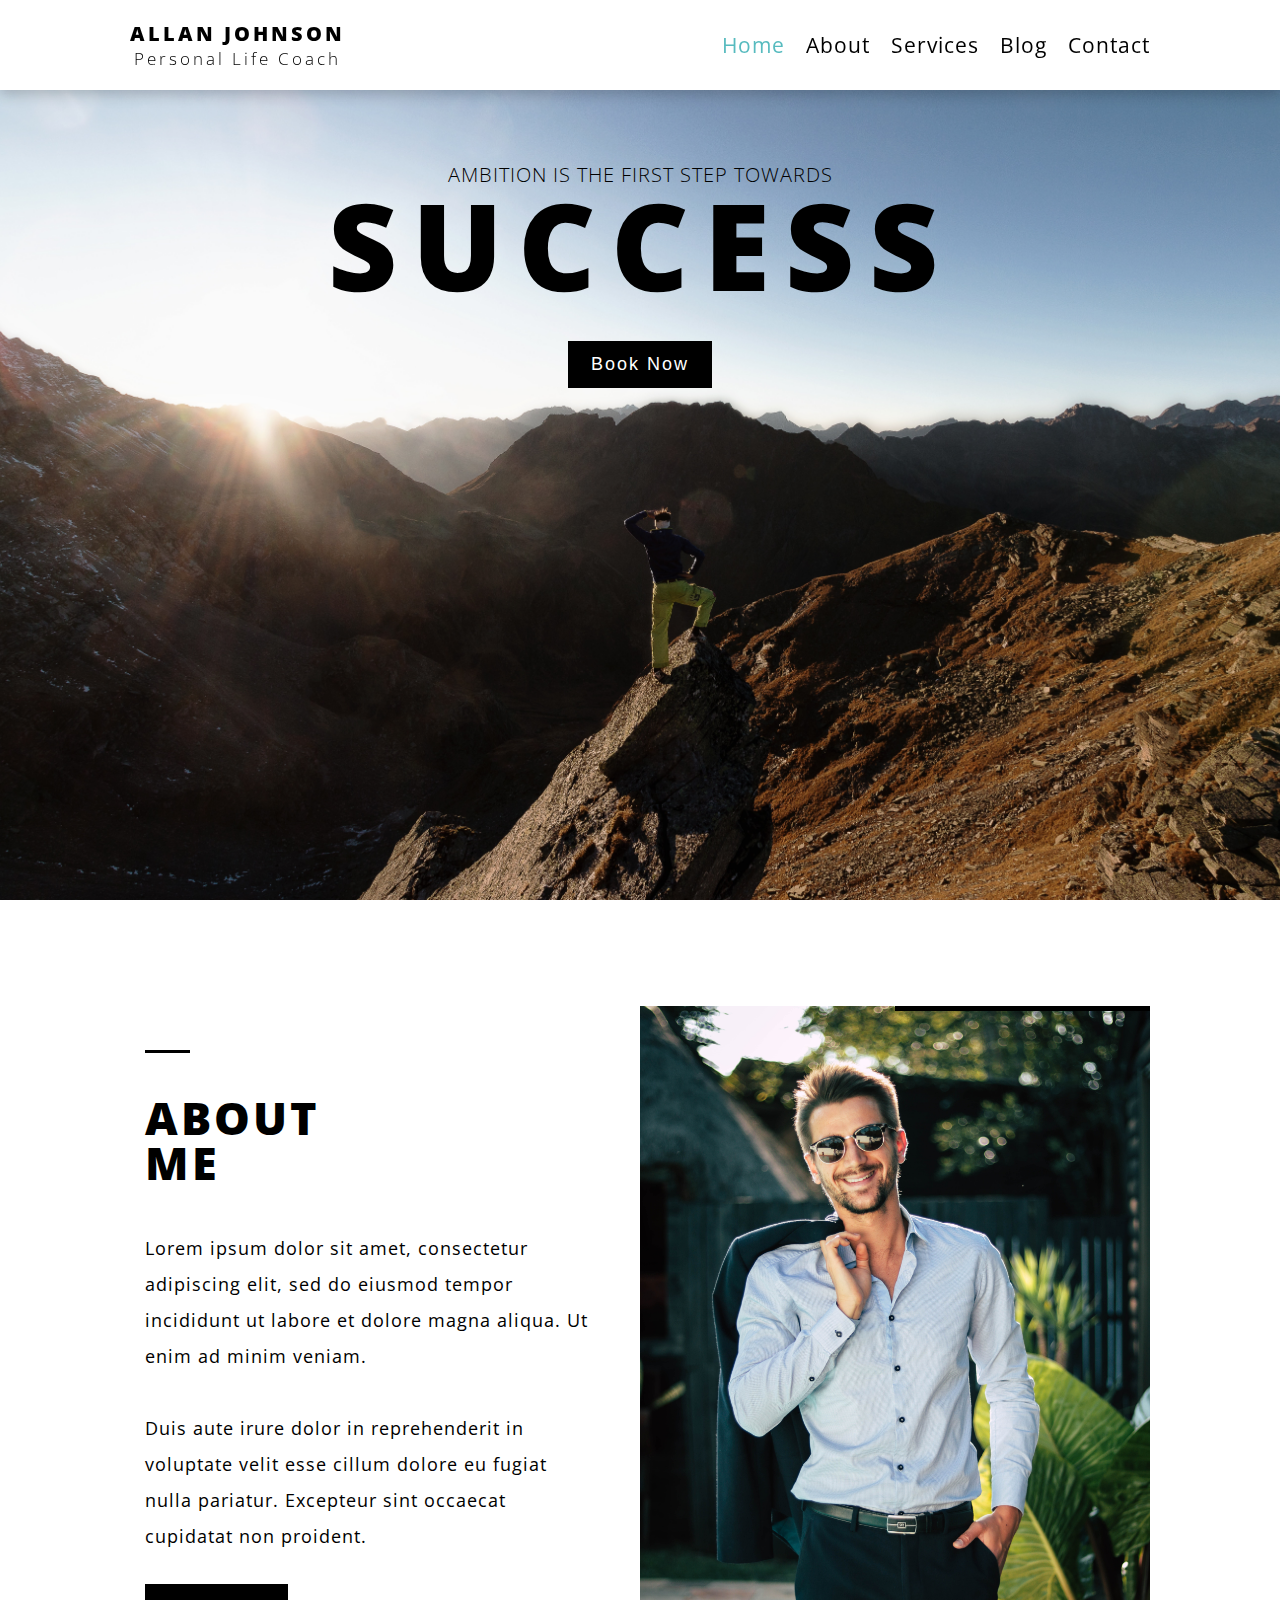
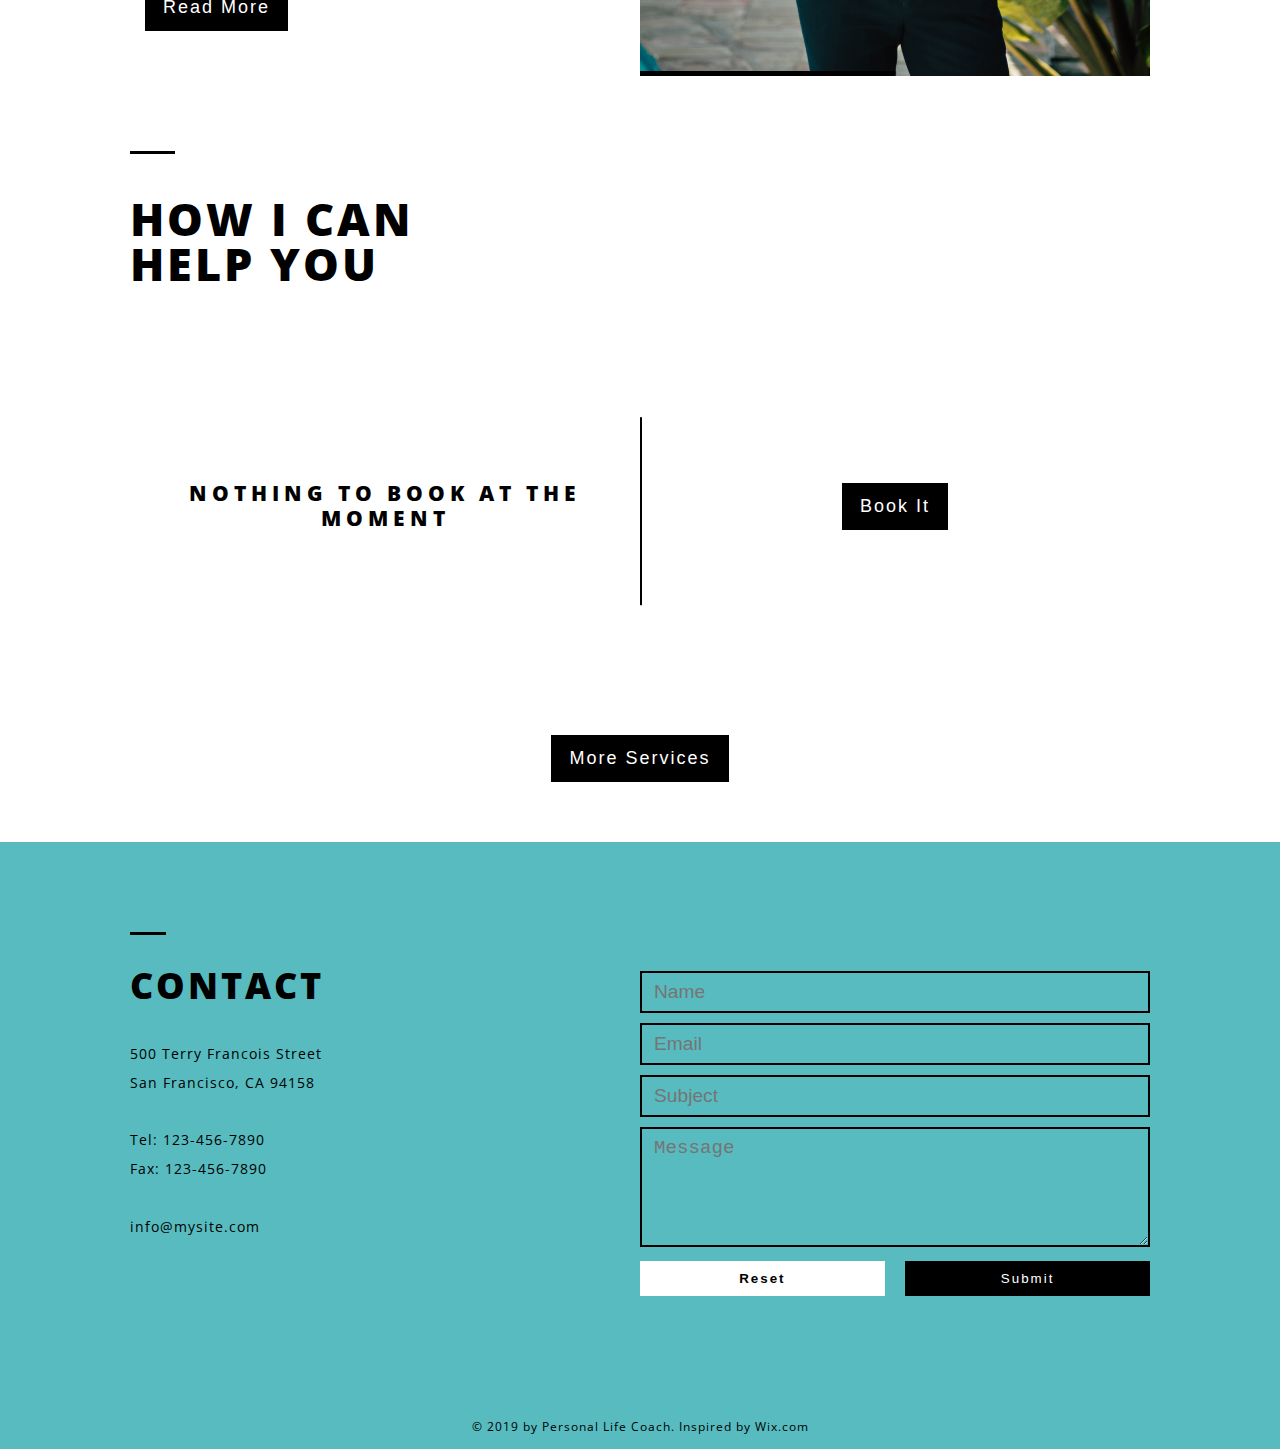
<file: index.html>
<!DOCTYPE html>
<html lang="en">
<head>
    <meta charset="UTF-8">
    <meta name="viewport" content="width=device-width, initial-scale=1.0">
    <meta http-equiv="X-UA-Compatible" content="ie=edge">
    <title>Success</title>
    <link rel="stylesheet" href="https://use.fontawesome.com/releases/v5.7.2/css/all.css" integrity="sha384-fnmOCqbTlWIlj8LyTjo7mOUStjsKC4pOpQbqyi7RrhN7udi9RwhKkMHpvLbHG9Sr" crossorigin="anonymous">
    <link href="https://fonts.googleapis.com/css?family=Open+Sans:300,400,600,700,800" rel="stylesheet">
    <link rel="stylesheet" href="css/index.css">
</head>
<body>
    <!-- menu, banner -->
    <nav>
        <div class="container">
            <div class="flex">
                <div class="logo">
                    <h2>Allan Johnson</h2>
                    <h1>Personal Life Coach</h1>
                </div>
                <ul>
                    <li><a href="#home"><span>Home</span></a></li>
                    <li><a href="#about">About</a></li>
                    <li><a href="services.html">Services</a></li>
                    <li><a href="blog.html">Blog</a></li>
                    <li><a href="#contact">Contact</a></li>
                </ul>
                <div class="hamburger" onclick="hamburgerChange(this); menuShow();">
                    <div class="bar1"></div>
                    <div class="bar2"></div>
                    <div class="bar3"></div>
                </div>
            </div>
        </div>
        <ol id="menu">
            <li><a href="#home"><span>Home</span></a></li>
            <li><a href="#about">About</a></li>
            <li><a href="services.html">Services</a></li>
            <li><a href="blog.html">Blog</a></li>
            <li><a href="#contact">Contact</a></li>
        </ol>
    </nav>
    <header id="home">
        <div class="banner foto">
            <div class="container">
                <h6>Ambition is the first step towards</h6>
                <h2>Success</h2>
                <a href="#how-help"><button>Book Now</button></a>
            </div>
        </div>
    </header>
    <!-- main -->
    <main>
        <!-- about -->
        <section>
            <div class="presentation flex">
                <article id="about">
                    <h3>About<br>me</h3>
                    <p>Lorem ipsum dolor sit amet, consectetur adipiscing elit, sed do eiusmod tempor incididunt ut labore et dolore magna aliqua. Ut enim ad minim veniam.
                    <br><br>
                    Duis aute irure dolor in reprehenderit in voluptate velit esse cillum dolore eu fugiat nulla pariatur. Excepteur sint occaecat cupidatat non proident.</p>
                    <button>Read More</button>
                </article>
                <!-- foto-man -->
                <figure>
                    <div class="foto"></div>
                </figure>
            </div>
        </section>
        
        <!-- help -->
        <section class="help foto" id="how-help">
            <div class="container">
                <h3>How i can<br>help you</h3>
                <div class="booking flex">
                    <p>Nothing to book at the moment</p>
                    <div>
                        <button>Book It</button>
                    </div>
                </div>
                <div class="flex">
                    <button>More Services</button>
                </div>
            </div>
        </section>
        <!-- contact -->
        <section id="contact">
            <div class="container">
                <div class="flex">
                    <div class="data">
                        <h3>Contact</h3>
                        <p>500 Terry Francois Street<br>
                        San Francisco, CA 94158
                        <br><br>
                        Tel: 123-456-7890<br>
                        Fax: 123-456-7890
                        <br><br>
                        info@mysite.com
                        </p>
                        <div class="socials">
                            <a href="https://www.facebook.com" target="_blank"><i class="fab fa-facebook-f icon"></i></a>
                            <a href="https://www.twitter.com" target="_blank"><i class="fab fa-twitter icon"></i></a>
                            <a href="https://www.instagram.com" target="_blank"><i class="fab fa-instagram icon"></i></a>
                            <a href="https://www.youtube.com" target="_blank"><i class="fab fa-youtube icon"></i></a>
                        </div>
                    </div>
                    <!-- form -->
                    <form action="mailto: nzemla99@gmail.com" method="post" enctype="text/plain">
                        <div>
                            <input name="name" type="text" placeholder="Name"><br>
                            <input name="email" type="text" placeholder="Email"><br>
                            <input name="subject" type="text" placeholder="Subject"><br>
                            <textarea name="message" placeholder="Message"></textarea>
                            <div class="contact-buttons flex">
                                <input type="reset" value="Reset">
                                <input type="submit" value="Submit">
                            </div>
                        </div>
                    </form>
                </div>
            </div>
        </section>
    </main>
    <!-- footer -->
    <footer>
        <p>&copy 2019 by Personal Life Coach. Inspired by Wix.com
    </footer>
    <script src="app/main.js"></script>
</body>
</html>
</file>
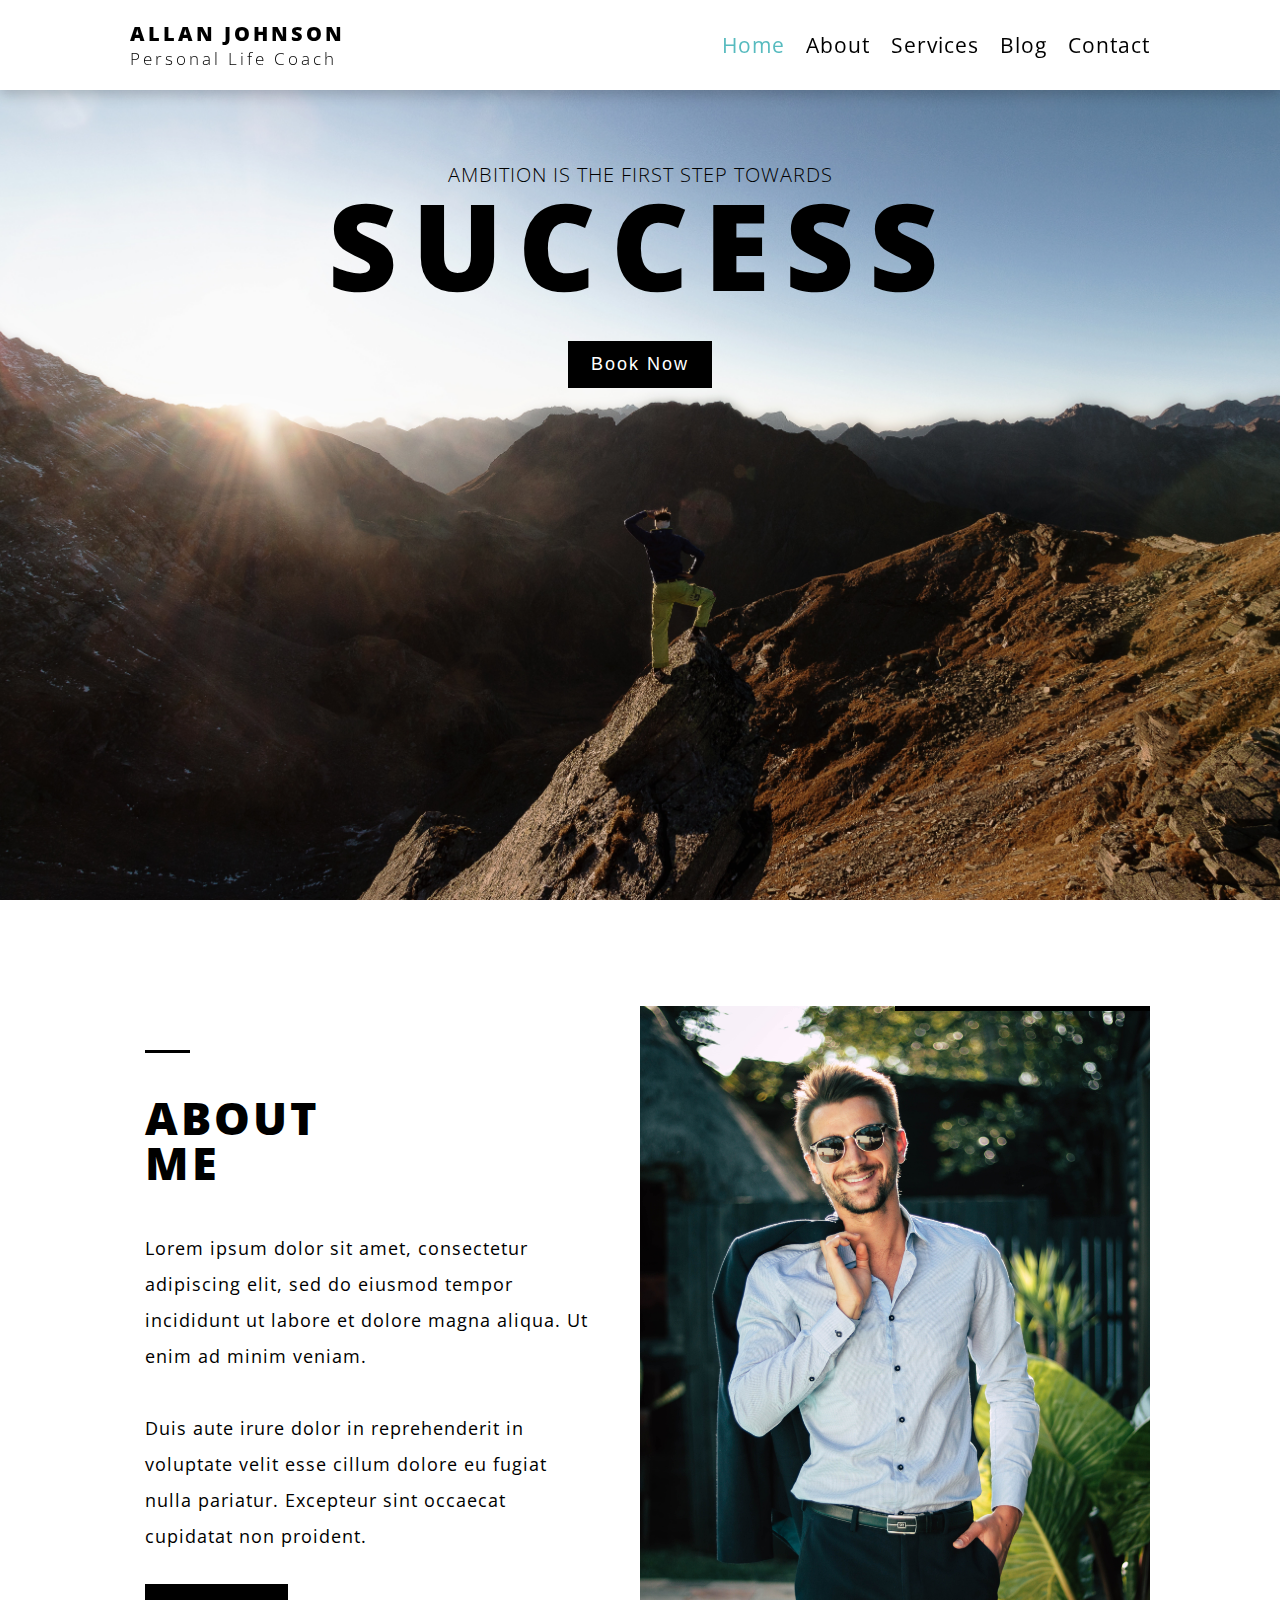
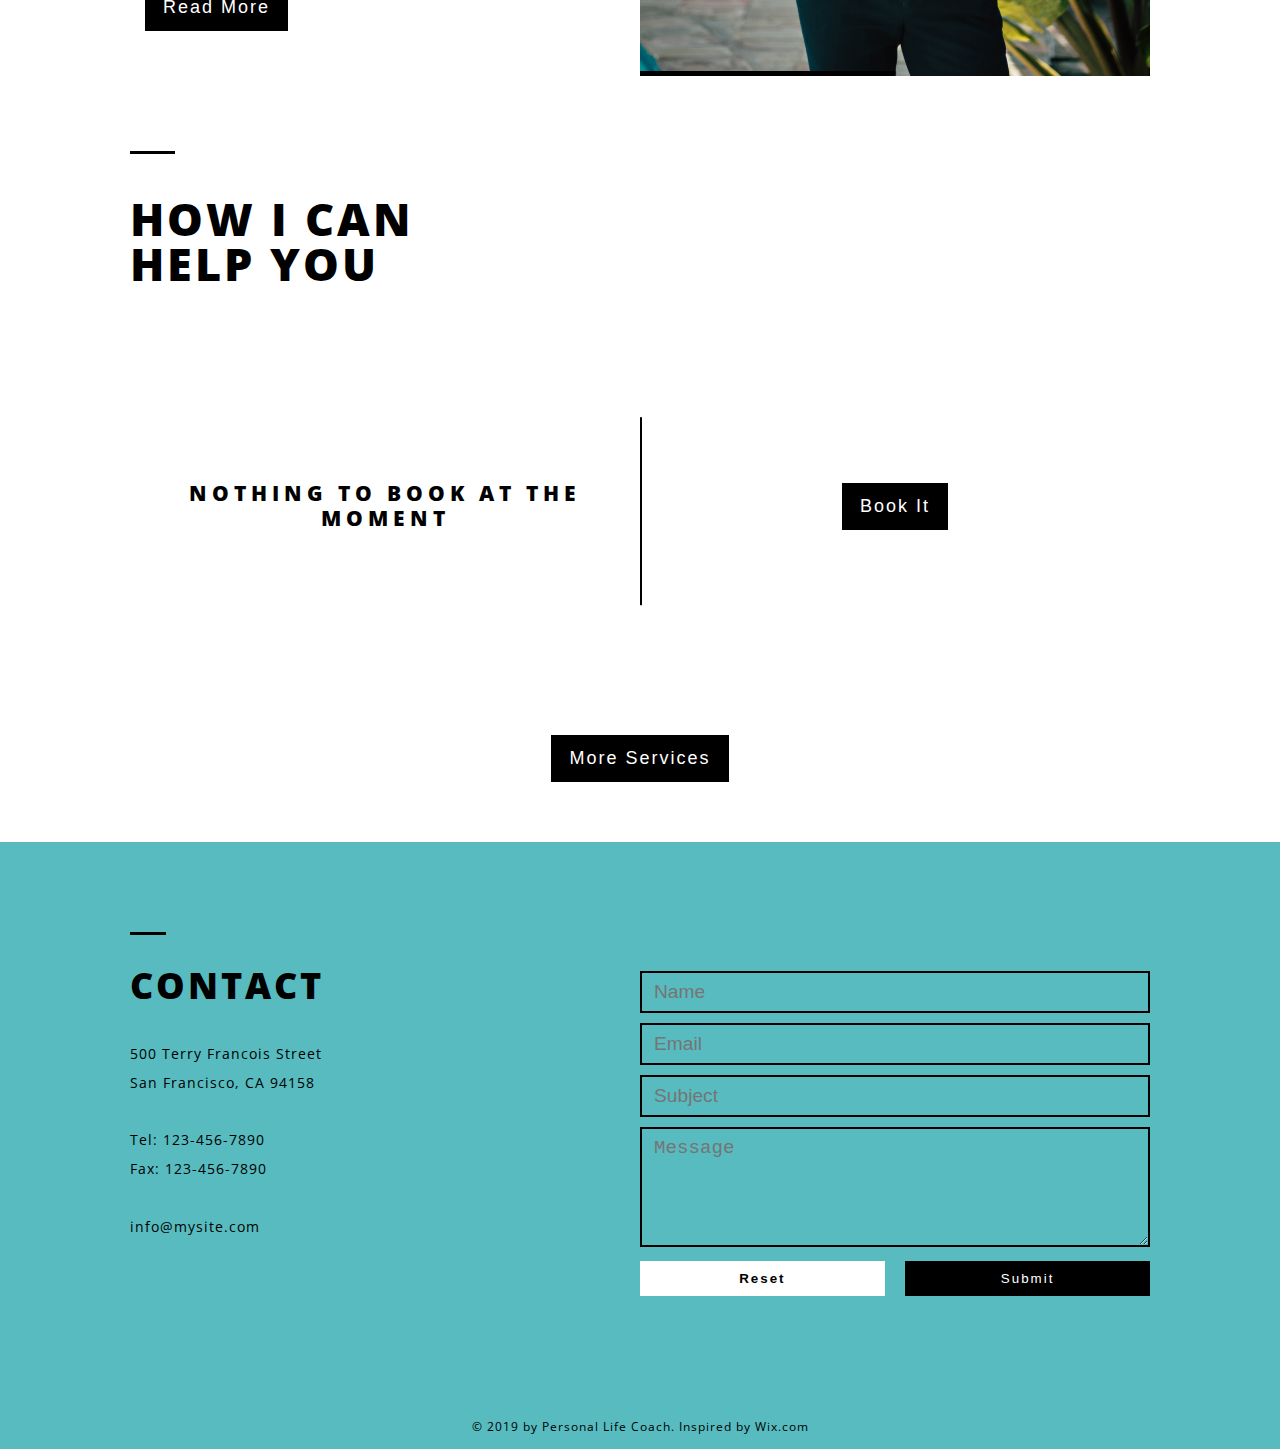
<file: home.html>
<!DOCTYPE html>
<html lang="en">
<head>
    <meta charset="UTF-8">
    <meta name="viewport" content="width=device-width, initial-scale=1.0">
    <meta http-equiv="X-UA-Compatible" content="ie=edge">
    <title>Success</title>
    <link rel="stylesheet" href="https://use.fontawesome.com/releases/v5.7.2/css/all.css" integrity="sha384-fnmOCqbTlWIlj8LyTjo7mOUStjsKC4pOpQbqyi7RrhN7udi9RwhKkMHpvLbHG9Sr" crossorigin="anonymous">
    <link href="https://fonts.googleapis.com/css?family=Open+Sans:300,400,600,700,800" rel="stylesheet">
    <link rel="stylesheet" href="css/home.css">
</head>
<body>
    <!-- menu, banner -->
    <nav>
        <div class="container">
            <div class="flex">
                <div class="logo">
                    <h2>Allan Johnson</h2>
                    <h1>Personal Life Coach</h1>
                </div>
                <ul>
                    <li><a href="#home"><span>Home</span></a></li>
                    <li><a href="#about">About</a></li>
                    <li><a href="services.html">Services</a></li>
                    <li><a href="blog.html">Blog</a></li>
                    <li><a href="#contact">Contact</a></li>
                </ul>
                <div class="hamburger" onclick="hamburgerChange(this); menuShow();">
                    <div class="bar1"></div>
                    <div class="bar2"></div>
                    <div class="bar3"></div>
                </div>
            </div>
        </div>
        <ol id="menu">
            <li><a href="#home"><span>Home</span></a></li>
            <li><a href="#about">About</a></li>
            <li><a href="services.html">Services</a></li>
            <li><a href="blog.html">Blog</a></li>
            <li><a href="#contact">Contact</a></li>
        </ol>
    </nav>
    <header id="home">
        <div class="banner foto">
            <div class="container">
                <h6>Ambition is the first step towards</h6>
                <h2>Success</h2>
                <a href="#how-help"><button>Book Now</button></a>
            </div>
        </div>
    </header>
    <!-- main -->
    <main>
        <!-- about -->
        <section>
            <div class="presentation flex">
                <article id="about">
                    <h3>About<br>me</h3>
                    <p>Lorem ipsum dolor sit amet, consectetur adipiscing elit, sed do eiusmod tempor incididunt ut labore et dolore magna aliqua. Ut enim ad minim veniam.
                    <br><br>
                    Duis aute irure dolor in reprehenderit in voluptate velit esse cillum dolore eu fugiat nulla pariatur. Excepteur sint occaecat cupidatat non proident.</p>
                    <button>Read More</button>
                </article>
                <!-- foto-man -->
                <figure>
                    <div class="foto"></div>
                </figure>
            </div>
        </section>
        
        <!-- help -->
        <section class="help foto" id="how-help">
            <div class="container">
                <h3>How i can<br>help you</h3>
                <div class="booking flex">
                    <p>Nothing to book at the moment</p>
                    <div>
                        <button>Book It</button>
                    </div>
                </div>
                <div class="flex">
                    <button>More Services</button>
                </div>
            </div>
        </section>
        <!-- contact -->
        <section id="contact">
            <div class="container">
                <div class="flex">
                    <div class="data">
                        <h3>Contact</h3>
                        <p>500 Terry Francois Street<br>
                        San Francisco, CA 94158
                        <br><br>
                        Tel: 123-456-7890<br>
                        Fax: 123-456-7890
                        <br><br>
                        info@mysite.com
                        </p>
                        <div class="socials">
                            <a href="https://www.facebook.com" target="_blank"><i class="fab fa-facebook-f icon"></i></a>
                            <a href="https://www.twitter.com" target="_blank"><i class="fab fa-twitter icon"></i></a>
                            <a href="https://www.instagram.com" target="_blank"><i class="fab fa-instagram icon"></i></a>
                            <a href="https://www.youtube.com" target="_blank"><i class="fab fa-youtube icon"></i></a>
                        </div>
                    </div>
                    <!-- form -->
                    <form action="mailto: nzemla99@gmail.com" method="post" enctype="text/plain">
                        <div>
                            <input name="name" type="text" placeholder="Name"><br>
                            <input name="email" type="text" placeholder="Email"><br>
                            <input name="subject" type="text" placeholder="Subject"><br>
                            <textarea name="message" placeholder="Message"></textarea>
                            <div class="contact-buttons flex">
                                <input type="reset" value="Reset">
                                <input type="submit" value="Submit">
                            </div>
                        </div>
                    </form>
                </div>
            </div>
        </section>
    </main>
    <!-- footer -->
    <footer>
        <p>&copy 2019 by Personal Life Coach. Inspired by Wix.com
    </footer>
    <script src="app/main.js"></script>
</body>
</html>
</file>
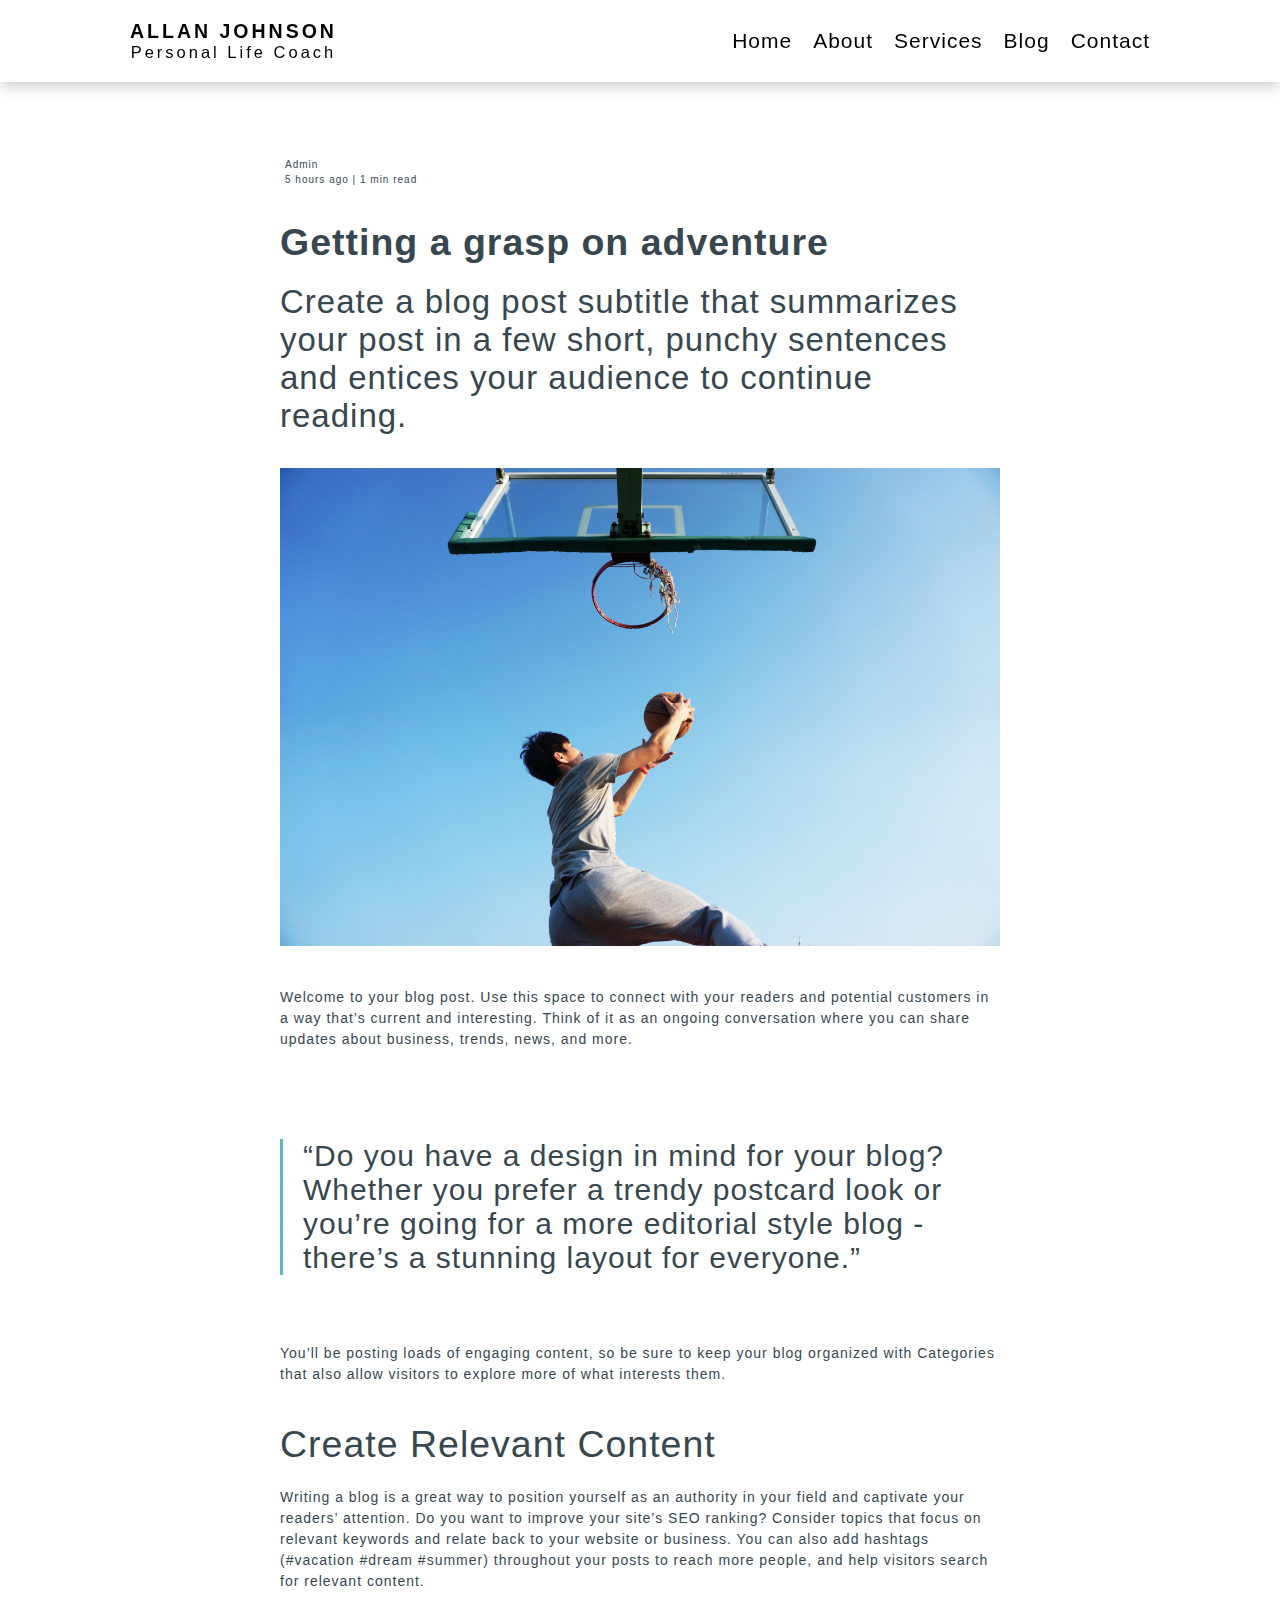
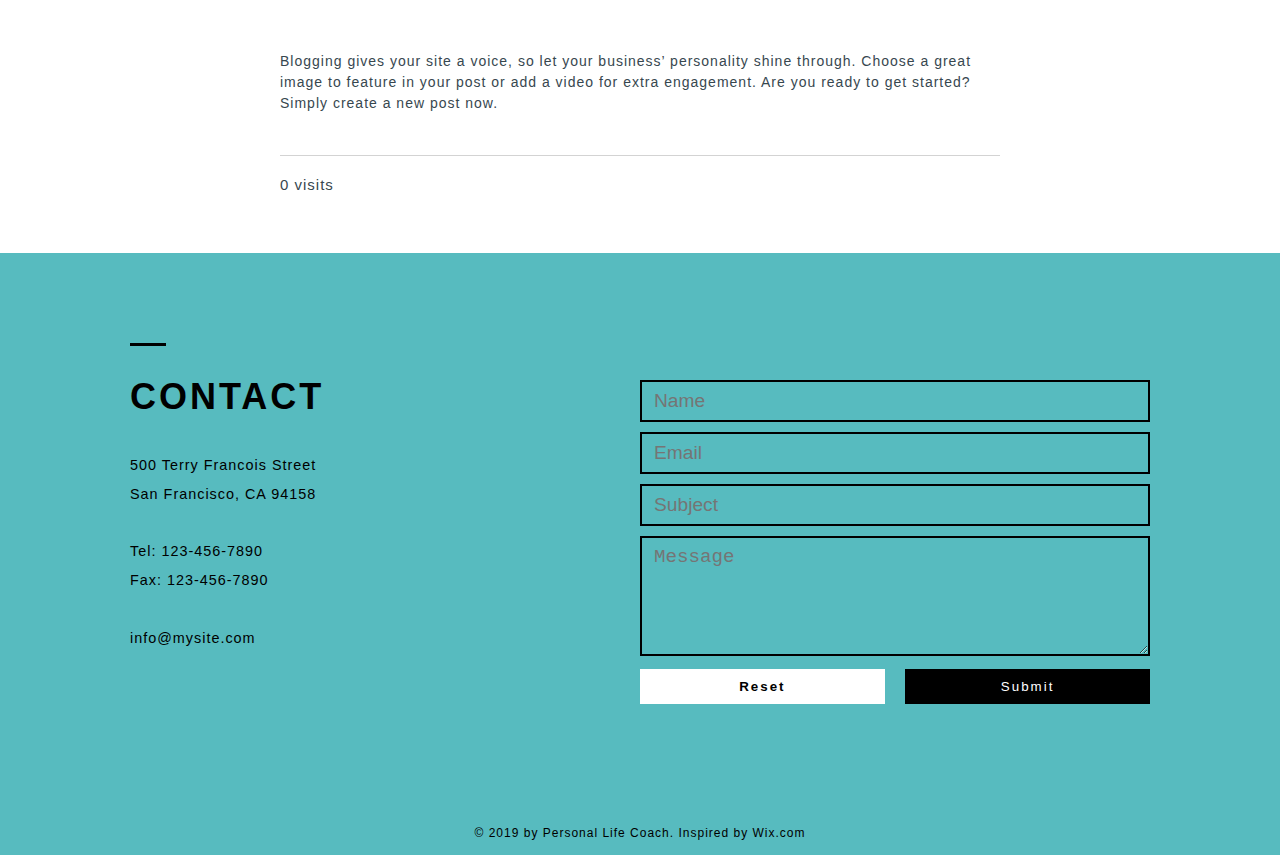
<file: post-4.html>
<!DOCTYPE html>
<html lang="en">
<head>
    <meta charset="UTF-8">
    <meta name="viewport" content="width=device-width, initial-scale=1.0">
    <meta http-equiv="X-UA-Compatible" content="ie=edge">
    <title>10 Tips For Relaxion</title>
    <link rel="stylesheet" href="https://use.fontawesome.com/releases/v5.7.2/css/all.css" integrity="sha384-fnmOCqbTlWIlj8LyTjo7mOUStjsKC4pOpQbqyi7RrhN7udi9RwhKkMHpvLbHG9Sr" crossorigin="anonymous">
    <link rel="stylesheet" href="css/index.css">
    <link rel="stylesheet" href="css/post.css">
</head>
<body>
    <!-- menu, banner -->
    <nav>
        <div class="container">
            <div class="flex">
                <div class="logo">
                    <h2>Allan Johnson</h2>
                    <h1>Personal Life Coach</h1>
                </div>
                <ul>
                    <li><a href="index.html">Home</a></li>
                    <li><a href="index.html#about">About</a></li>
                    <li><a href="services.html">Services</a></li>
                    <li><a href="blog.html">Blog</a></li>
                    <li><a href="#contact">Contact</a></li>
                </ul>
                <div class="hamburger" onclick="hamburgerChange(this); menuShow();">
                    <div class="bar1"></div>
                    <div class="bar2"></div>
                    <div class="bar3"></div>
                </div>
            </div>
        </div>
        <ol id="menu">
            <li><a href="#home">Home</a></li>
            <li><a href="#about">About</a></li>
            <li><a href="services.html">Services</a></li>
            <li><a href="blog.html"><span>Blog</span></a></li>
            <li><a href="#contact">Contact</a></li>
        </ol>
    </nav>
    <!-- main-post -->
    <main>
        <article>
            <div class="post-info flex">
                <div class="post-info-left flex">
                    <i class="fas fa-user-circle"></i>
                    <p> Admin<br>5 hours ago | 1 min read </p>
                </div>
                <div class="post-info-right">
                    <i class="far fa-bookmark"></i>
                    <i class="fas fa-ellipsis-v"></i>
                </div>
            </div>
            <h2>Getting a grasp on adventure</h2>
            <h5>Create a blog post subtitle that summarizes your post in a few short, punchy sentences and entices your audience to continue reading.</p>
            <figure>
                <img src="assets/img/blog/blog-foto-4.jpg" class="foto">
            </figure>
            <p>Welcome to your blog post. Use this space to connect with your readers and potential customers in a way that’s current and interesting. Think of it as an ongoing conversation where you can share updates about business, trends, news, and more. </p>
            <br>
            <h6>“Do you have a design in mind for your blog? Whether you prefer a trendy postcard look or you’re going for a more editorial style blog - there’s a stunning layout for everyone.”</h6>
            <br>
            <p>You’ll be posting loads of engaging content, so be sure to keep your blog organized with Categories that also allow visitors to explore more of what interests them.</p>
            <br>
            <h4>Create Relevant Content</h4>
            <p>Writing a blog is a great way to position yourself as an authority in your field and captivate your readers’ attention. Do you want to improve your site’s SEO ranking? Consider topics that focus on relevant keywords and relate back to your website or business. You can also add hashtags (#vacation #dream #summer) throughout your posts to reach more people, and help visitors search for relevant content.</p>
            <br>
            <p>Blogging gives your site a voice, so let your business’ personality shine through. Choose a great image to feature in your post or add a video for extra engagement. Are you ready to get started? Simply create a new post now. </p>
            <div class="socials flex">
                <i class="fab fa-facebook-f"></i>
                <i class="fab fa-twitter"></i>
                <i class="fab fa-google-plus-g"></i>
                <i class="fas fa-link"></i>
            </div>
            <div class="post-statistics flex">
                <div class="blog-views"><i class="far fa-eye"></i> 6 <i class="far fa-comment-alt"></i></div>
                <i class="far fa-heart red" onclick="fillRed(this);"></i>
            </div>
            <div class="visits">0 visits</div>
        </article>
    </main>
    <!-- contact -->
    <section id="contact">
        <div class="container">
            <div class="flex">
                <div class="data">
                    <h3>Contact</h3>
                    <p>500 Terry Francois Street<br>
                    San Francisco, CA 94158
                    <br><br>
                    Tel: 123-456-7890<br>
                    Fax: 123-456-7890
                    <br><br>
                    info@mysite.com
                    </p>
                    <div class="socials">
                        <a href="https://www.facebook.com" target="_blank"><i class="fab fa-facebook-f icon"></i></a>
                        <a href="https://www.twitter.com" target="_blank"><i class="fab fa-twitter icon"></i></a>
                        <a href="https://www.instagram.com" target="_blank"><i class="fab fa-instagram icon"></i></a>
                        <a href="https://www.youtube.com" target="_blank"><i class="fab fa-youtube icon"></i></a>
                    </div>
                </div>
                <!-- form -->
                <form action="mailto: nzemla99@gmail.com" method="post" enctype="text/plain">
                    <div>
                        <input name="name" type="text" placeholder="Name"><br>
                        <input name="email" type="text" placeholder="Email"><br>
                        <input name="subject" type="text" placeholder="Subject"><br>
                        <textarea name="message" placeholder="Message"></textarea>
                        <div class="contact-buttons flex">
                            <input type="reset" value="Reset">
                            <input type="submit" value="Submit">
                        </div>
                    </div>
                </form>
            </div>
        </div>
    </section>
    <!-- footer -->
    <footer>
        <p>&copy 2019 by Personal Life Coach. Inspired by Wix.com</p>
    </footer>
</body>
</html>
</file>
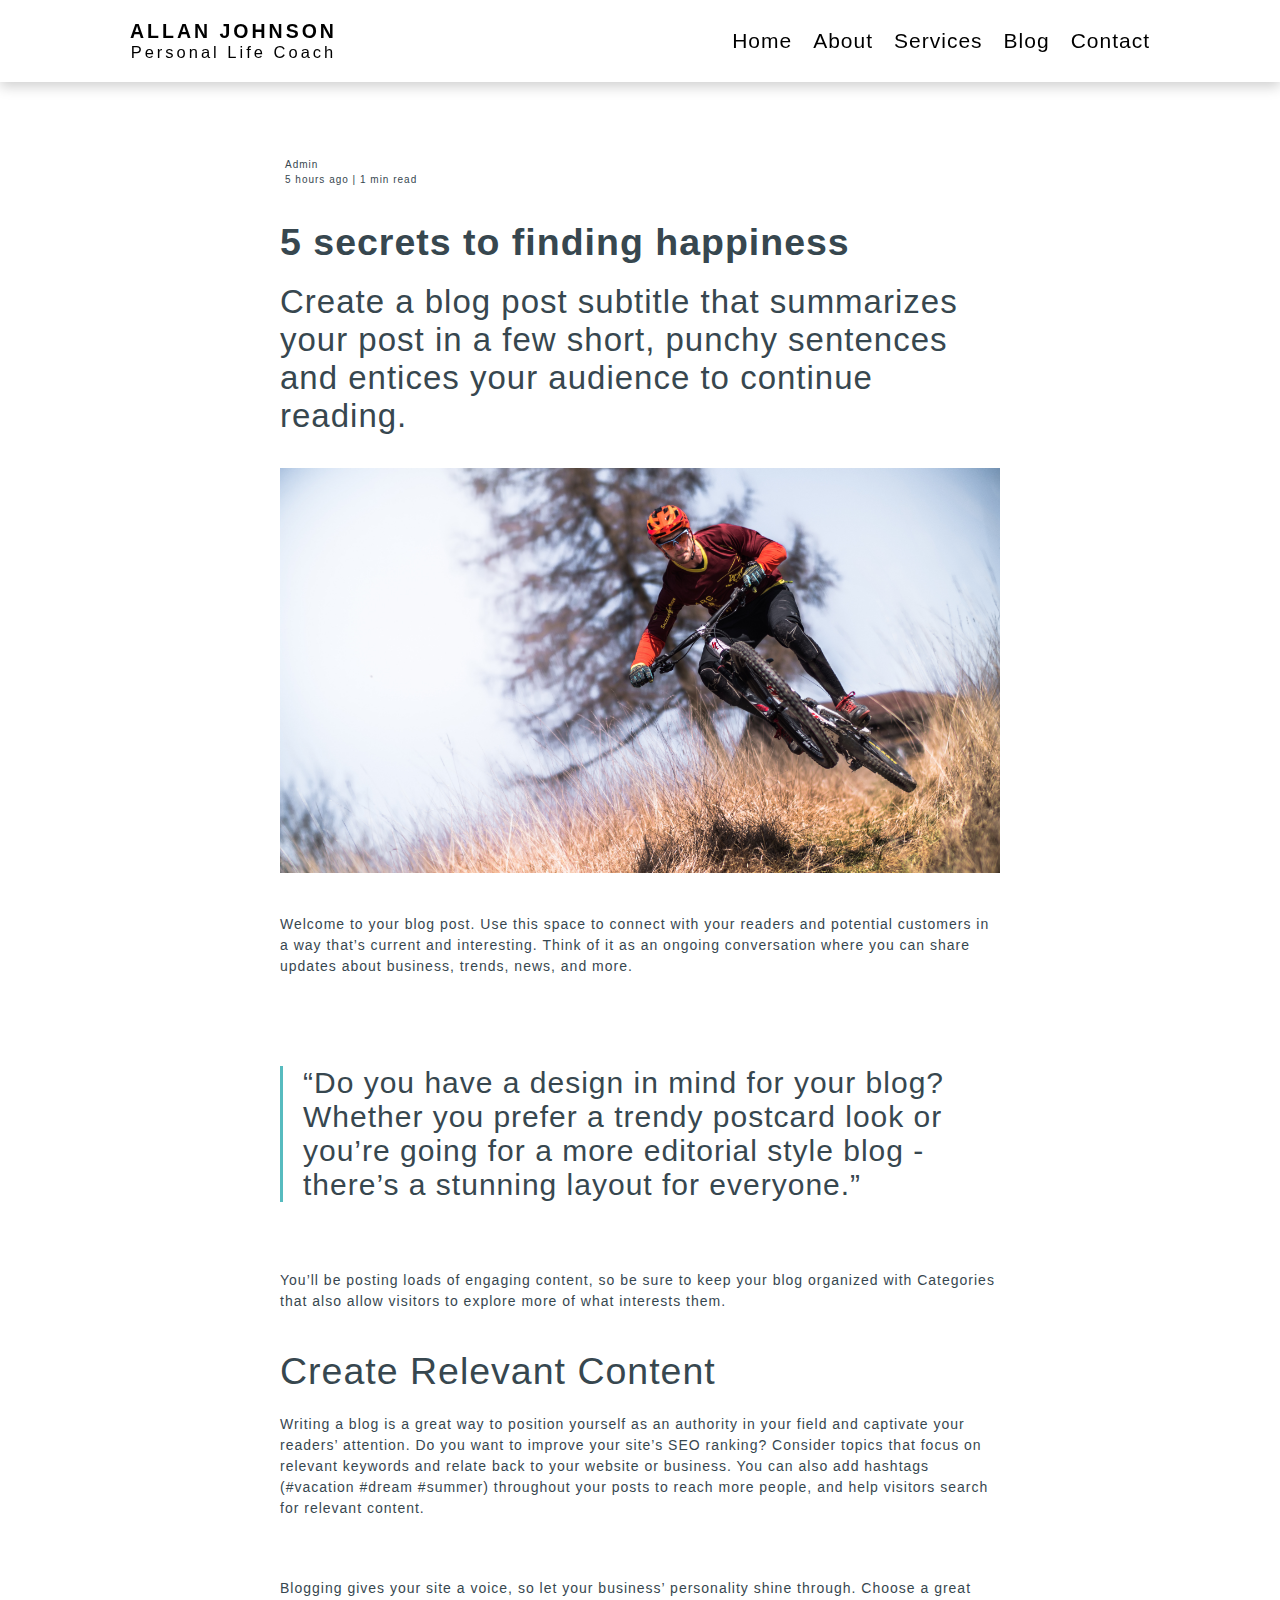
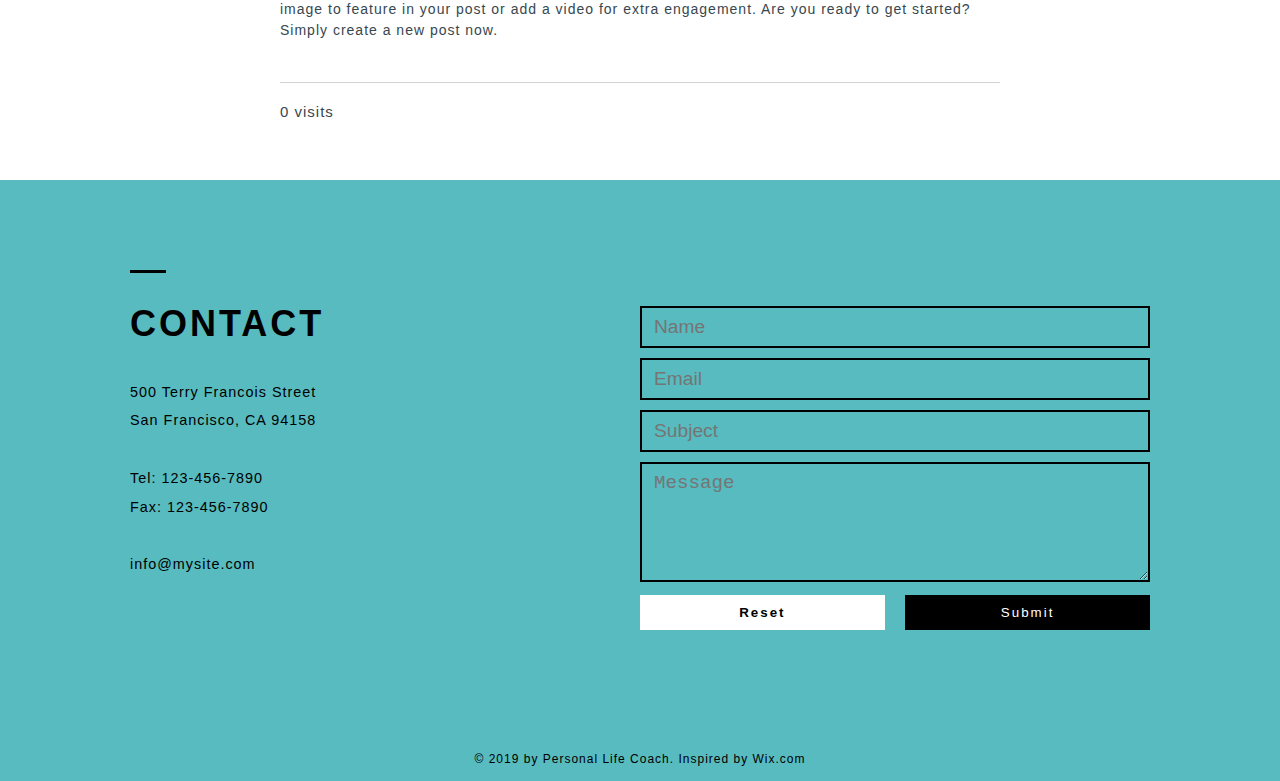
<file: post-5.html>
<!DOCTYPE html>
<html lang="en">
<head>
    <meta charset="UTF-8">
    <meta name="viewport" content="width=device-width, initial-scale=1.0">
    <meta http-equiv="X-UA-Compatible" content="ie=edge">
    <title>10 Tips For Relaxion</title>
    <link rel="stylesheet" href="https://use.fontawesome.com/releases/v5.7.2/css/all.css" integrity="sha384-fnmOCqbTlWIlj8LyTjo7mOUStjsKC4pOpQbqyi7RrhN7udi9RwhKkMHpvLbHG9Sr" crossorigin="anonymous">
    <link rel="stylesheet" href="css/index.css">
    <link rel="stylesheet" href="css/post.css">
</head>
<body>
    <!-- menu, banner -->
    <nav>
        <div class="container">
            <div class="flex">
                <div class="logo">
                    <h2>Allan Johnson</h2>
                    <h1>Personal Life Coach</h1>
                </div>
                <ul>
                    <li><a href="index.html">Home</a></li>
                    <li><a href="index.html#about">About</a></li>
                    <li><a href="services.html">Services</a></li>
                    <li><a href="blog.html">Blog</a></li>
                    <li><a href="#contact">Contact</a></li>
                </ul>
                <div class="hamburger" onclick="hamburgerChange(this); menuShow();">
                    <div class="bar1"></div>
                    <div class="bar2"></div>
                    <div class="bar3"></div>
                </div>
            </div>
        </div>
        <ol id="menu">
            <li><a href="#home">Home</a></li>
            <li><a href="#about">About</a></li>
            <li><a href="services.html">Services</a></li>
            <li><a href="blog.html"><span>Blog</span></a></li>
            <li><a href="#contact">Contact</a></li>
        </ol>
    </nav>
    <!-- main-post -->
    <main>
        <article>
            <div class="post-info flex">
                <div class="post-info-left flex">
                    <i class="fas fa-user-circle"></i>
                    <p> Admin<br>5 hours ago | 1 min read </p>
                </div>
                <div class="post-info-right">
                    <i class="far fa-bookmark"></i>
                    <i class="fas fa-ellipsis-v"></i>
                </div>
            </div>
            <h2>5 secrets to finding happiness</h2>
            <h5>Create a blog post subtitle that summarizes your post in a few short, punchy sentences and entices your audience to continue reading.</p>
            <figure>
                <img src="assets/img/blog/blog-foto-5.jpg" class="foto">
            </figure>
            <p>Welcome to your blog post. Use this space to connect with your readers and potential customers in a way that’s current and interesting. Think of it as an ongoing conversation where you can share updates about business, trends, news, and more. </p>
            <br>
            <h6>“Do you have a design in mind for your blog? Whether you prefer a trendy postcard look or you’re going for a more editorial style blog - there’s a stunning layout for everyone.”</h6>
            <br>
            <p>You’ll be posting loads of engaging content, so be sure to keep your blog organized with Categories that also allow visitors to explore more of what interests them.</p>
            <br>
            <h4>Create Relevant Content</h4>
            <p>Writing a blog is a great way to position yourself as an authority in your field and captivate your readers’ attention. Do you want to improve your site’s SEO ranking? Consider topics that focus on relevant keywords and relate back to your website or business. You can also add hashtags (#vacation #dream #summer) throughout your posts to reach more people, and help visitors search for relevant content.</p>
            <br>
            <p>Blogging gives your site a voice, so let your business’ personality shine through. Choose a great image to feature in your post or add a video for extra engagement. Are you ready to get started? Simply create a new post now. </p>
            <div class="socials flex">
                <i class="fab fa-facebook-f"></i>
                <i class="fab fa-twitter"></i>
                <i class="fab fa-google-plus-g"></i>
                <i class="fas fa-link"></i>
            </div>
            <div class="post-statistics flex">
                <div class="blog-views"><i class="far fa-eye"></i> 6 <i class="far fa-comment-alt"></i></div>
                <i class="far fa-heart red" onclick="fillRed(this);"></i>
            </div>
            <div class="visits">0 visits</div>
        </article>
    </main>
    <!-- contact -->
    <section id="contact">
        <div class="container">
            <div class="flex">
                <div class="data">
                    <h3>Contact</h3>
                    <p>500 Terry Francois Street<br>
                    San Francisco, CA 94158
                    <br><br>
                    Tel: 123-456-7890<br>
                    Fax: 123-456-7890
                    <br><br>
                    info@mysite.com
                    </p>
                    <div class="socials">
                        <a href="https://www.facebook.com" target="_blank"><i class="fab fa-facebook-f icon"></i></a>
                        <a href="https://www.twitter.com" target="_blank"><i class="fab fa-twitter icon"></i></a>
                        <a href="https://www.instagram.com" target="_blank"><i class="fab fa-instagram icon"></i></a>
                        <a href="https://www.youtube.com" target="_blank"><i class="fab fa-youtube icon"></i></a>
                    </div>
                </div>
                <!-- form -->
                <form action="mailto: nzemla99@gmail.com" method="post" enctype="text/plain">
                    <div>
                        <input name="name" type="text" placeholder="Name"><br>
                        <input name="email" type="text" placeholder="Email"><br>
                        <input name="subject" type="text" placeholder="Subject"><br>
                        <textarea name="message" placeholder="Message"></textarea>
                        <div class="contact-buttons flex">
                            <input type="reset" value="Reset">
                            <input type="submit" value="Submit">
                        </div>
                    </div>
                </form>
            </div>
        </div>
    </section>
    <!-- footer -->
    <footer>
        <p>&copy 2019 by Personal Life Coach. Inspired by Wix.com</p>
    </footer>
</body>
</html>
</file>
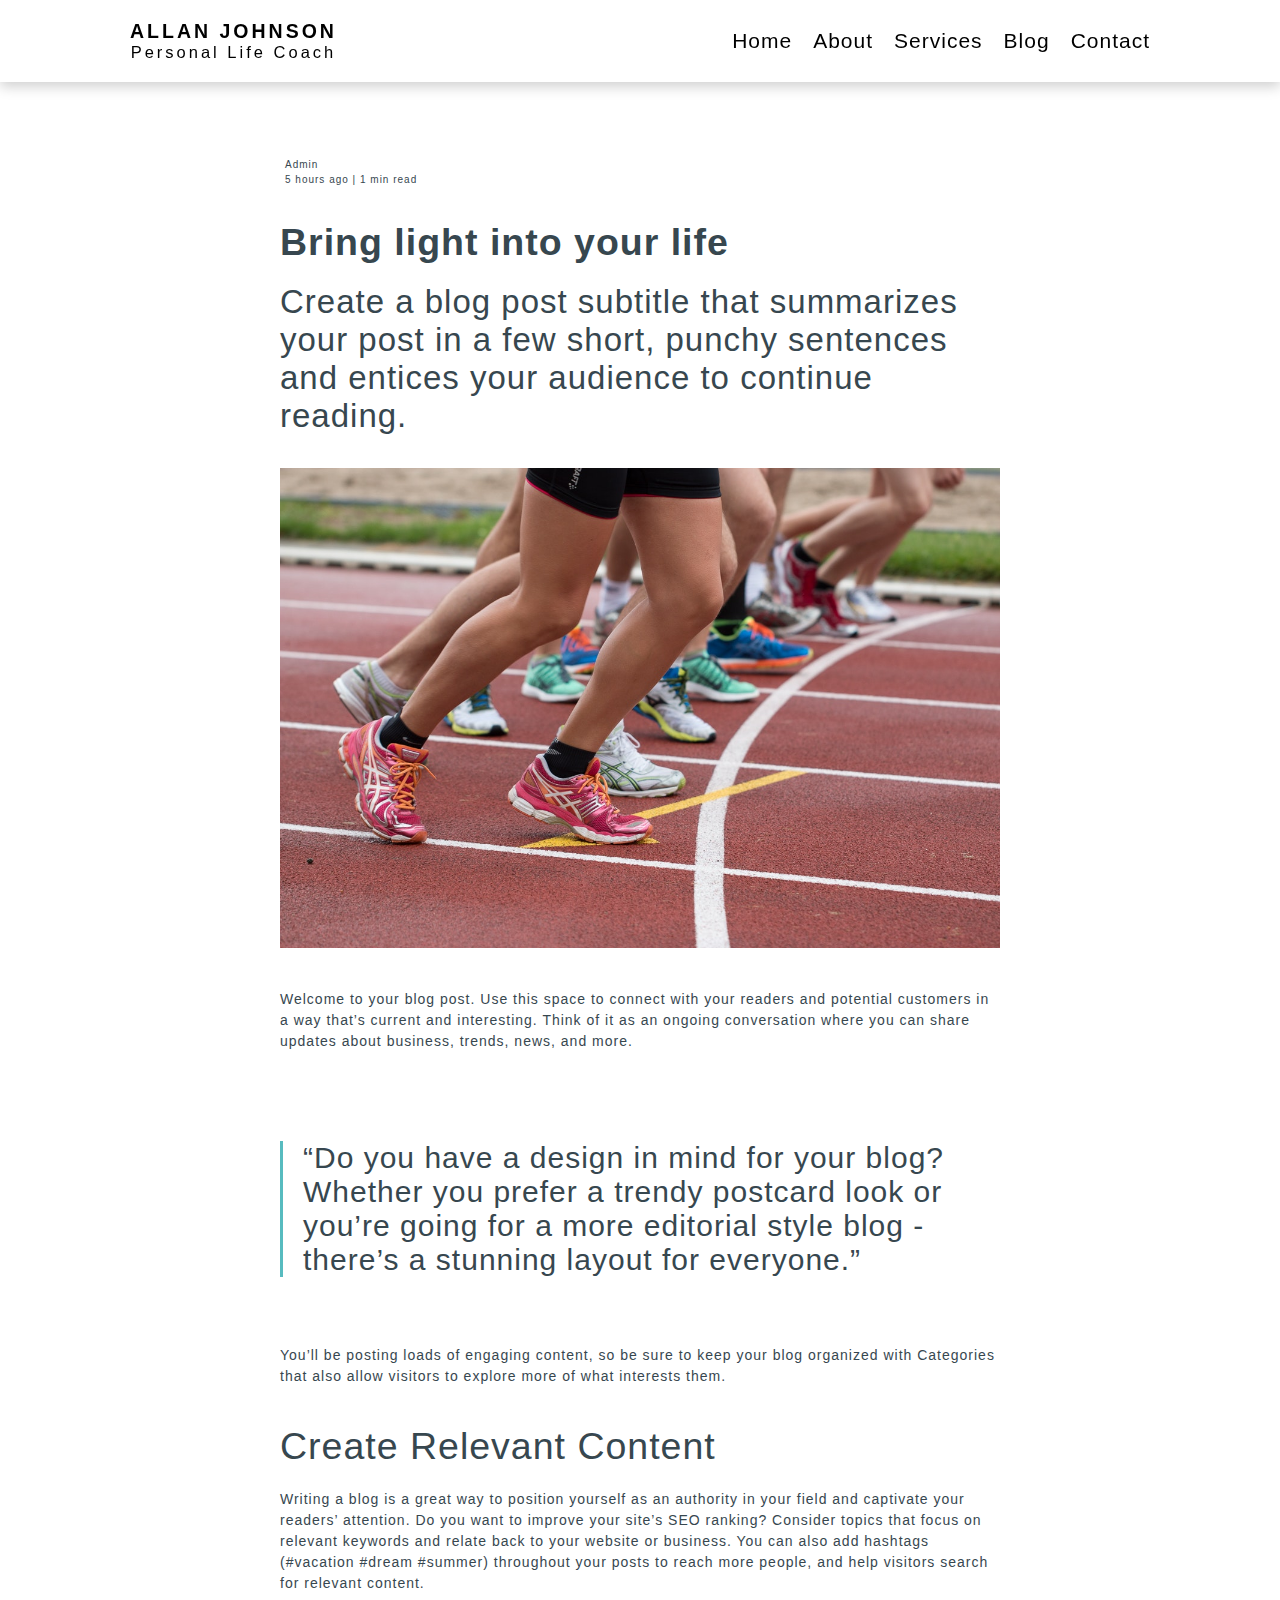
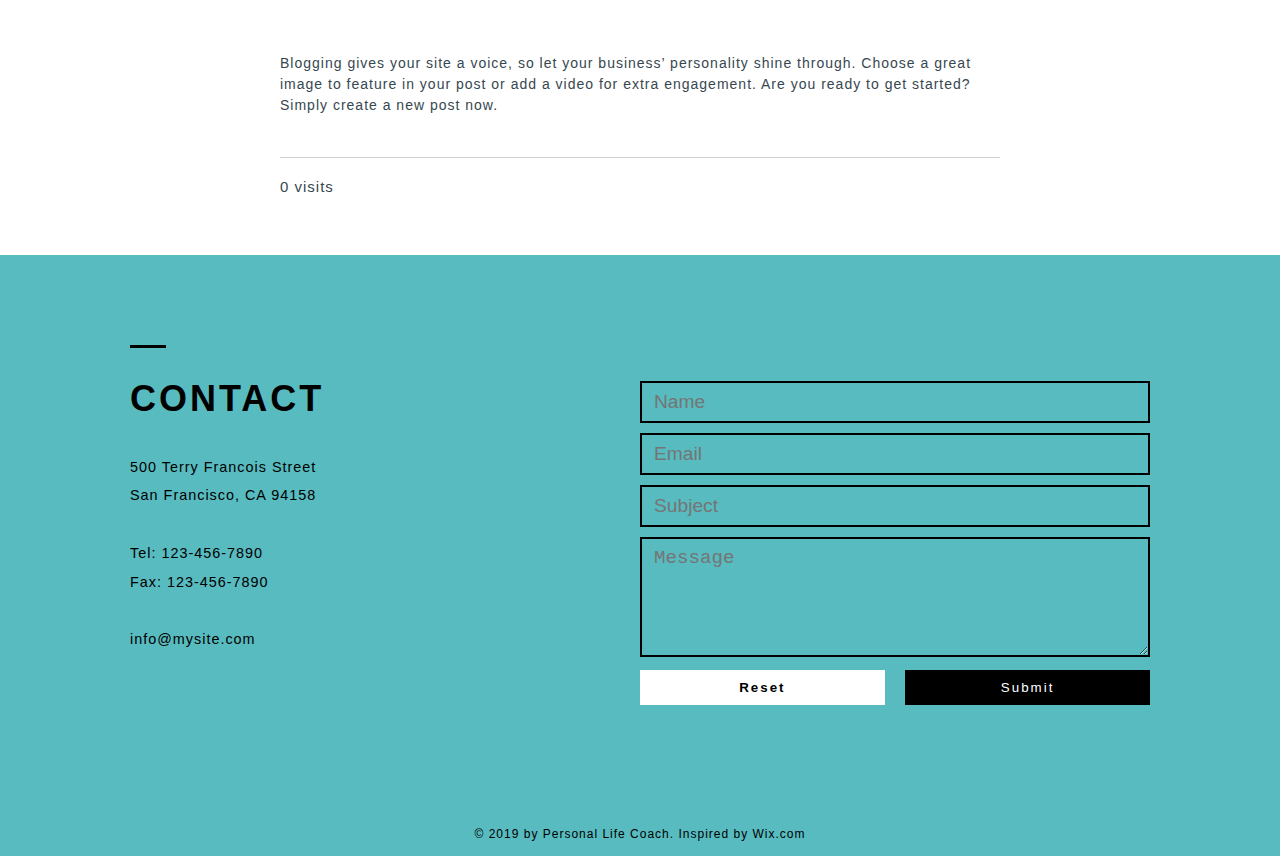
<file: post-6.html>
<!DOCTYPE html>
<html lang="en">
<head>
    <meta charset="UTF-8">
    <meta name="viewport" content="width=device-width, initial-scale=1.0">
    <meta http-equiv="X-UA-Compatible" content="ie=edge">
    <title>10 Tips For Relaxion</title>
    <link rel="stylesheet" href="https://use.fontawesome.com/releases/v5.7.2/css/all.css" integrity="sha384-fnmOCqbTlWIlj8LyTjo7mOUStjsKC4pOpQbqyi7RrhN7udi9RwhKkMHpvLbHG9Sr" crossorigin="anonymous">
    <link rel="stylesheet" href="css/index.css">
    <link rel="stylesheet" href="css/post.css">
</head>
<body>
    <!-- menu, banner -->
    <nav>
        <div class="container">
            <div class="flex">
                <div class="logo">
                    <h2>Allan Johnson</h2>
                    <h1>Personal Life Coach</h1>
                </div>
                <ul>
                    <li><a href="index.html">Home</a></li>
                    <li><a href="index.html#about">About</a></li>
                    <li><a href="services.html">Services</a></li>
                    <li><a href="blog.html">Blog</a></li>
                    <li><a href="#contact">Contact</a></li>
                </ul>
                <div class="hamburger" onclick="hamburgerChange(this); menuShow();">
                    <div class="bar1"></div>
                    <div class="bar2"></div>
                    <div class="bar3"></div>
                </div>
            </div>
        </div>
        <ol id="menu">
            <li><a href="#home">Home</a></li>
            <li><a href="#about">About</a></li>
            <li><a href="services.html">Services</a></li>
            <li><a href="blog.html"><span>Blog</span></a></li>
            <li><a href="#contact">Contact</a></li>
        </ol>
    </nav>
    <!-- main-post -->
    <main>
        <article>
            <div class="post-info flex">
                <div class="post-info-left flex">
                    <i class="fas fa-user-circle"></i>
                    <p> Admin<br>5 hours ago | 1 min read </p>
                </div>
                <div class="post-info-right">
                    <i class="far fa-bookmark"></i>
                    <i class="fas fa-ellipsis-v"></i>
                </div>
            </div>
            <h2>Bring light into your life</h2>
            <h5>Create a blog post subtitle that summarizes your post in a few short, punchy sentences and entices your audience to continue reading.</p>
            <figure>
                <img src="assets/img/blog/blog-foto-6.jpg" class="foto">
            </figure>
            <p>Welcome to your blog post. Use this space to connect with your readers and potential customers in a way that’s current and interesting. Think of it as an ongoing conversation where you can share updates about business, trends, news, and more. </p>
            <br>
            <h6>“Do you have a design in mind for your blog? Whether you prefer a trendy postcard look or you’re going for a more editorial style blog - there’s a stunning layout for everyone.”</h6>
            <br>
            <p>You’ll be posting loads of engaging content, so be sure to keep your blog organized with Categories that also allow visitors to explore more of what interests them.</p>
            <br>
            <h4>Create Relevant Content</h4>
            <p>Writing a blog is a great way to position yourself as an authority in your field and captivate your readers’ attention. Do you want to improve your site’s SEO ranking? Consider topics that focus on relevant keywords and relate back to your website or business. You can also add hashtags (#vacation #dream #summer) throughout your posts to reach more people, and help visitors search for relevant content.</p>
            <br>
            <p>Blogging gives your site a voice, so let your business’ personality shine through. Choose a great image to feature in your post or add a video for extra engagement. Are you ready to get started? Simply create a new post now. </p>
            <div class="socials flex">
                <i class="fab fa-facebook-f"></i>
                <i class="fab fa-twitter"></i>
                <i class="fab fa-google-plus-g"></i>
                <i class="fas fa-link"></i>
            </div>
            <div class="post-statistics flex">
                <div class="blog-views"><i class="far fa-eye"></i> 6 <i class="far fa-comment-alt"></i></div>
                <i class="far fa-heart red" onclick="fillRed(this);"></i>
            </div>
            <div class="visits">0 visits</div>
        </article>
    </main>
    <!-- contact -->
    <section id="contact">
        <div class="container">
            <div class="flex">
                <div class="data">
                    <h3>Contact</h3>
                    <p>500 Terry Francois Street<br>
                    San Francisco, CA 94158
                    <br><br>
                    Tel: 123-456-7890<br>
                    Fax: 123-456-7890
                    <br><br>
                    info@mysite.com
                    </p>
                    <div class="socials">
                        <a href="https://www.facebook.com" target="_blank"><i class="fab fa-facebook-f icon"></i></a>
                        <a href="https://www.twitter.com" target="_blank"><i class="fab fa-twitter icon"></i></a>
                        <a href="https://www.instagram.com" target="_blank"><i class="fab fa-instagram icon"></i></a>
                        <a href="https://www.youtube.com" target="_blank"><i class="fab fa-youtube icon"></i></a>
                    </div>
                </div>
                <!-- form -->
                <form action="mailto: nzemla99@gmail.com" method="post" enctype="text/plain">
                    <div>
                        <input name="name" type="text" placeholder="Name"><br>
                        <input name="email" type="text" placeholder="Email"><br>
                        <input name="subject" type="text" placeholder="Subject"><br>
                        <textarea name="message" placeholder="Message"></textarea>
                        <div class="contact-buttons flex">
                            <input type="reset" value="Reset">
                            <input type="submit" value="Submit">
                        </div>
                    </div>
                </form>
            </div>
        </div>
    </section>
    <!-- footer -->
    <footer>
        <p>&copy 2019 by Personal Life Coach. Inspired by Wix.com</p>
    </footer>
</body>
</html>
</file>
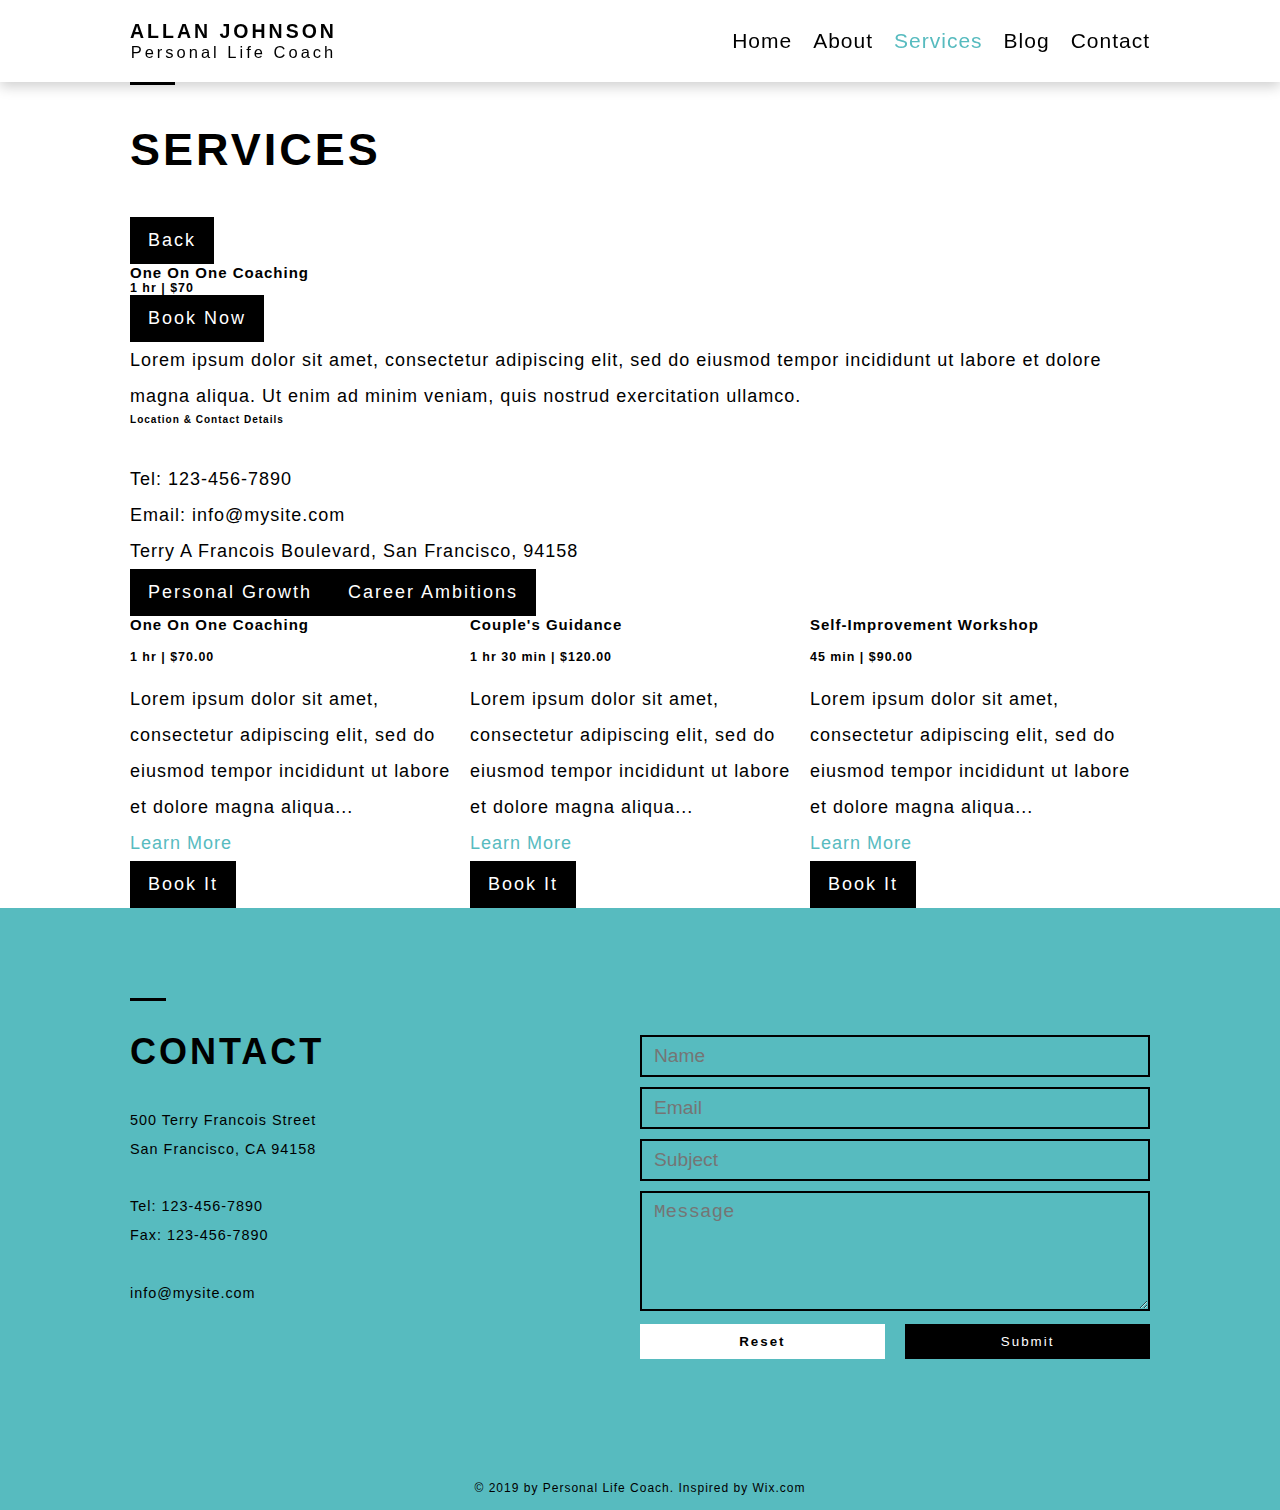
<file: services.html>
<!DOCTYPE html>
<html lang="en">
<head>
    <meta charset="UTF-8">
    <meta name="viewport" content="width=device-width, initial-scale=1.0">
    <meta http-equiv="X-UA-Compatible" content="ie=edge">
    <title>Services</title>
    <link rel="stylesheet" href="https://use.fontawesome.com/releases/v5.7.2/css/all.css" integrity="sha384-fnmOCqbTlWIlj8LyTjo7mOUStjsKC4pOpQbqyi7RrhN7udi9RwhKkMHpvLbHG9Sr" crossorigin="anonymous">
    <link rel="stylesheet" href="css/index.css">
    <link rel="stylesheet" href="css/services.css">
</head>
<body>
    <!-- menu, banner -->
    <nav>
        <div class="container">
            <div class="flex">
                <div class="logo">
                    <h2>Allan Johnson</h2>
                    <h1>Personal Life Coach</h1>
                </div>
                <ul>
                    <li><a href="index.html">Home</a></li>
                    <li><a href="index.htmlt">About</a></li>
                    <li><a href="services.html"><span>Services</span></a></li>
                    <li><a href="blog.html">Blog</a></li>
                    <li><a href="index.html">Contact</a></li>
                </ul>
                <div class="hamburger" onclick="hamburgerChange(this); menuShow();">
                    <div class="bar1"></div>
                    <div class="bar2"></div>
                    <div class="bar3"></div>
                </div>
            </div>
        </div>
        <ol id="menu">
            <li><a href="#home"><span>Home</span></a></li>
            <li><a href="#about">About</a></li>
            <li><a href="services.html">Services</a></li>
            <li><a href="blog.html">Blog</a></li>
            <li><a href="#contact">Contact</a></li>
        </ol>
    </nav>
    <!-- main -->
    <main class="foto">
        <div class="container">
            <h3>Services</h3>
            <div id="more-info">
                <div id="learn-more" class="hide">
                    <button id="back" onclick="back();"><i class="fas fa-angle-left"></i> Back</button>
                    <h4 id="h4-more">One On One Coaching</h4>
                    <h5 id="h5-more">1 hr | $70</h5>
                    <button>Book Now</button>
                    <p>Lorem ipsum dolor sit amet, consectetur adipiscing elit, sed do eiusmod tempor incididunt ut labore et dolore magna aliqua. Ut enim ad minim veniam, quis nostrud exercitation ullamco.</p>
                    <h6>Location & Contact Details</h6>
                    <p><br>
                    Tel: 123-456-7890<br>
                    Email: info@mysite.com<br>
                    Terry A Francois Boulevard, San Francisco, 94158</p>
                </div>
                <div id="transparent">
                    <div class="moduls flex">
                        <button class="left" onclick="changeLeft();">Personal Growth</button>
                        <button class="right" onclick="changeRight();">Career Ambitions</button>
                    </div>
                    <div class="services-wrapper flex">
                        <div class="services-item">
                            <h4 id="h4-1">One On One Coaching</h4>
                            <br>
                            <h5 id="h5-1">1 hr | $70.00</h5>
                            <br>
                            <p>Lorem ipsum dolor sit amet, consectetur adipiscing elit, sed do eiusmod tempor incididunt ut labore et dolore magna aliqua...<br><span onclick="learnMore(); learnMore1();">Learn More</span></p>
                            <button>Book It</button> 
                        </div>
                        <div class="services-item">
                            <h4 id="h4-2">Couple's Guidance</h4>
                            <br>
                            <h5 id="h5-2">1 hr 30 min | $120.00</h5>
                            <br>
                            <p>Lorem ipsum dolor sit amet, consectetur adipiscing elit, sed do eiusmod tempor incididunt ut labore et dolore magna aliqua...<br><span onclick="learnMore(); learnMore2();">Learn More</span></p>
                            <button>Book It</button> 
                        </div>
                        <div class="services-item">
                            <h4 id="h4-3">Self-Improvement Workshop</h4>
                            <br>
                            <h5 id="h5-3">45 min | $90.00</h5>
                            <br>
                            <p>Lorem ipsum dolor sit amet, consectetur adipiscing elit, sed do eiusmod tempor incididunt ut labore et dolore magna aliqua...<br><span onclick="learnMore(); learnMore3();">Learn More</span></p>
                            <button>Book It</button> 
                        </div>
                    </div>
                </div>
            </div>
        </div>
    </main>
    <!-- contact -->
    <section id="contact">
        <div class="container">
            <div class="flex">
                <div class="data">
                    <h3>Contact</h3>
                    <p>500 Terry Francois Street<br>
                    San Francisco, CA 94158
                    <br><br>
                    Tel: 123-456-7890<br>
                    Fax: 123-456-7890
                    <br><br>
                    info@mysite.com
                    </p>
                    <div class="socials">
                        <a href="https://www.facebook.com" target="_blank"><i class="fab fa-facebook-f icon"></i></a>
                        <a href="https://www.twitter.com" target="_blank"><i class="fab fa-twitter icon"></i></a>
                        <a href="https://www.instagram.com" target="_blank"><i class="fab fa-instagram icon"></i></a>
                        <a href="https://www.youtube.com" target="_blank"><i class="fab fa-youtube icon"></i></a>
                    </div>
                </div>
                <!-- form -->
                <form action="mailto: nzemla99@gmail.com" method="post" enctype="text/plain">
                    <div>
                        <input name="name" type="text" placeholder="Name"><br>
                        <input name="email" type="text" placeholder="Email"><br>
                        <input name="subject" type="text" placeholder="Subject"><br>
                        <textarea name="message" placeholder="Message"></textarea>
                        <div class="contact-buttons flex">
                            <input type="reset" value="Reset">
                            <input type="submit" value="Submit">
                        </div>
                    </div>
                </form>
            </div>
        </div>
    </section>
    <!-- footer -->
    <footer>
        <p>&copy 2019 by Personal Life Coach. Inspired by Wix.com</p>
    </footer>
    <script
    src="https://code.jquery.com/jquery-3.3.1.js"
    integrity="sha256-2Kok7MbOyxpgUVvAk/HJ2jigOSYS2auK4Pfzbm7uH60="
    crossorigin="anonymous"></script>
    <script src="app/main.js"></script>
    </body>
</html>
</file>
<file: css/index.css>
* {
  margin: 0;
  padding: 0;
  -webkit-box-sizing: border-box;
          box-sizing: border-box;
  scroll-behavior: smooth;
}

body {
  font-family: "Open Sans", sans-serif;
  letter-spacing: 1px;
  font-size: 10px;
}

body .container {
  max-width: 1050px;
  margin: 0 auto;
  padding: 0 15px;
}

body ul, body ol {
  list-style-type: none;
  margin: 0;
  padding: 0;
}

body a {
  text-decoration: none;
  color: #000000;
}

body button {
  cursor: pointer;
  padding: 10px 15px;
  border: 3px solid #000000;
  background-color: #000000;
  color: #ffffff;
  letter-spacing: 2px;
  -webkit-transition: 0.4s;
  transition: 0.4s;
}

body button:hover {
  background-color: transparent;
  color: #000000;
}

body .flex {
  display: -webkit-box;
  display: -ms-flexbox;
  display: flex;
}

body .foto {
  background-size: cover;
}

body h3 {
  line-height: 1;
  font-size: 3em;
  font-weight: 800;
  letter-spacing: 3px;
  text-transform: uppercase;
  position: relative;
  padding: 1em 0;
}

body h3::before {
  content: '';
  position: absolute;
  top: 0;
  left: 0;
  background-color: #000000;
  width: 1em;
  height: 3px;
}

body p {
  font-size: 1.2em;
  line-height: 2;
}

body span {
  color: #57bbbf;
}

/* body min. 768px */
@media screen and (min-width: 768px) {
  body {
    font-size: 15px;
  }
  body button {
    font-size: 1.2em;
  }
}

/* body min. 1150px */
/* menu, banner */
nav {
  padding: 20px 0;
  background-color: #ffffff;
  -webkit-box-shadow: 0px 5px 12px 0px rgba(0, 0, 0, 0.18);
          box-shadow: 0px 5px 12px 0px rgba(0, 0, 0, 0.18);
  z-index: 1;
  position: relative;
}

nav div {
  text-align: center;
  -webkit-box-orient: horizontal;
  -webkit-box-direction: normal;
      -ms-flex-direction: row;
          flex-direction: row;
  -webkit-box-pack: justify;
      -ms-flex-pack: justify;
          justify-content: space-between;
  -webkit-box-align: center;
      -ms-flex-align: center;
          align-items: center;
  /* hamburger-button */
}

nav div h2 {
  text-transform: uppercase;
  font-weight: 800;
  font-size: 1.8em;
  letter-spacing: 3px;
}

nav div h1 {
  font-weight: 300;
  font-size: 1.2em;
  letter-spacing: 3px;
}

nav div ul {
  display: none;
  -webkit-box-orient: horizontal;
  -webkit-box-direction: normal;
      -ms-flex-direction: row;
          flex-direction: row;
  font-size: 1.4em;
}

nav div ul li {
  margin-left: 1em;
}

nav div ul a {
  display: block;
}

nav div ul a:hover {
  color: #57bbbf;
}

nav div .hamburger {
  z-index: 1;
  cursor: pointer;
  position: relative;
}

nav div .bar1, nav div .bar2, nav div .bar3 {
  right: 15px;
  position: absolute;
  width: 25px;
  height: 4px;
  border-radius: 2px;
  background-color: #000000;
  -webkit-transition: 0.3s;
  transition: 0.3s;
}

nav div .bar1 {
  -webkit-transform: translateY(-10px);
          transform: translateY(-10px);
}

nav div .bar3 {
  -webkit-transform: translateY(10px);
          transform: translateY(10px);
}

nav div .change .bar2 {
  opacity: 0;
}

nav div .change .bar3 {
  -webkit-transform: rotate(-45deg);
          transform: rotate(-45deg);
}

nav div .change .bar1 {
  -webkit-transform: rotate(45deg);
          transform: rotate(45deg);
}

nav ol {
  position: absolute;
  top: 80px;
  padding: 30px 0;
  text-align: center;
  display: none;
  width: 100%;
  background-color: #ffffff;
  -webkit-box-orient: vertical;
  -webkit-box-direction: normal;
      -ms-flex-direction: column;
          flex-direction: column;
  -webkit-box-align: center;
      -ms-flex-align: center;
          align-items: center;
}

nav ol li {
  width: 50%;
  border-bottom: 1px solid #000000;
  padding: 20px;
  font-size: 1.5em;
}

nav ol li:last-child {
  border-bottom: 0;
}

nav .show {
  display: -webkit-box;
  display: -ms-flexbox;
  display: flex;
}

header {
  text-align: center;
}

header .banner {
  background-image: url("../assets/img/home/banner.jpg");
  background-position: center;
  width: 100%;
  height: 80vh;
  padding: 5em 0;
  text-transform: uppercase;
}

header .banner h6 {
  font-size: 1.3em;
  font-weight: 300;
  padding: 0 70px;
}

header .banner h2 {
  font-weight: 800;
  font-size: 5.5em;
  letter-spacing: 7px;
}

header .banner button {
  padding: 10px 20px;
}

/* menu, banner min. 768px */
@media screen and (min-width: 768px) {
  nav {
    position: -webkit-sticky;
    position: sticky;
    top: 0;
  }
  nav div h2 {
    font-size: 1.3em;
  }
  nav div h1 {
    font-size: 1.1em;
  }
  nav div ul {
    display: -webkit-box;
    display: -ms-flexbox;
    display: flex;
  }
  nav div .hamburger {
    display: none;
  }
  header .banner {
    background-attachment: fixed;
  }
  header .banner button {
    margin-top: 2em;
  }
}

/* menu, banner min. 1150px */
@media screen and (min-width: 1150px) {
  header .banner {
    height: 100vh;
    background-position: top;
    line-height: 1;
  }
  header .banner h2 {
    font-size: 8em;
    letter-spacing: 15px;
  }
}

/* about */
article {
  padding: 4em 15px;
}

article button {
  margin-top: 30px;
}

/* foto-man */
.presentation {
  width: 100%;
  -webkit-box-orient: vertical;
  -webkit-box-direction: normal;
      -ms-flex-direction: column;
          flex-direction: column;
  -webkit-box-align: center;
      -ms-flex-align: center;
          align-items: center;
}

.presentation figure div {
  max-width: 525px;
  background-image: url("../assets/img/home/man.jpg");
  background-position: top;
  width: 100%;
  height: 50vh;
}

/* about, foto-man min. 768px */
@media screen and (min-width: 768px) {
  .presentation {
    max-width: 1050px;
    padding: 0 15px;
    margin: 0 auto;
    -webkit-box-orient: horizontal;
    -webkit-box-direction: normal;
        -ms-flex-direction: row;
            flex-direction: row;
    -webkit-box-pack: center;
        -ms-flex-pack: center;
            justify-content: center;
    -webkit-box-align: center;
        -ms-flex-align: center;
            align-items: center;
  }
  .presentation article {
    width: 50%;
  }
  .presentation figure {
    width: 50%;
  }
  .presentation figure div {
    position: relative;
  }
  .presentation figure div::after, .presentation figure div::before {
    position: absolute;
    content: '';
    width: 50%;
    height: 5px;
    background-color: #000000;
  }
  .presentation figure div::before {
    top: 0;
    right: 0;
  }
  .presentation figure div::after {
    bottom: 0;
    left: 0;
  }
}

/* about min. 1150px */
@media screen and (min-width: 1150px) {
  .presentation p {
    padding-right: 2em;
  }
  .presentation .foto {
    height: 670px;
  }
}

/* help */
.help {
  padding: 4em 0;
  background-image: url("../assets/img/home/mountains.jpg");
  background-attachment: fixed;
}

.help .booking {
  width: 80%;
  margin: 0 auto;
  background-color: #ffffff;
  padding: 2em;
  -webkit-box-orient: vertical;
  -webkit-box-direction: normal;
      -ms-flex-direction: column;
          flex-direction: column;
  -webkit-box-pack: center;
      -ms-flex-pack: center;
          justify-content: center;
  -webkit-box-align: center;
      -ms-flex-align: center;
          align-items: center;
}

.help .booking p {
  font-size: 2em;
  font-weight: 800;
  line-height: 1.2;
  text-transform: uppercase;
  text-align: center;
  padding-bottom: 20px;
}

.help .booking div {
  position: relative;
  display: -webkit-box;
  display: -ms-flexbox;
  display: flex;
  -webkit-box-pack: center;
      -ms-flex-pack: center;
          justify-content: center;
}

.help .booking div button {
  margin-top: 20px;
}

.help .booking div::after {
  position: absolute;
  top: 0;
  left: 50%;
  -webkit-transform: translateX(-50%);
          transform: translateX(-50%);
  content: '';
  width: 70%;
  height: 2px;
  background-color: #000000;
}

.help button {
  margin-top: 3em;
}

/* help min. 768px */
@media screen and (min-width: 768px) {
  .help .booking {
    -webkit-box-orient: horizontal;
    -webkit-box-direction: normal;
        -ms-flex-direction: row;
            flex-direction: row;
    -webkit-box-pack: justify;
        -ms-flex-pack: justify;
            justify-content: space-between;
    padding: 5em 0;
  }
  .help .booking p {
    width: 50%;
    font-size: 1.4em;
    padding: 0 1.5em;
    margin: 0 auto;
  }
  .help .booking div {
    -webkit-box-align: center;
        -ms-flex-align: center;
            align-items: center;
    width: 50%;
  }
  .help .booking div button {
    margin: 0 auto;
  }
  .help .booking div::after {
    width: 2px;
    height: 400%;
    -webkit-transform: translateY(-35%);
            transform: translateY(-35%);
    left: 0;
  }
  .help div {
    width: 100%;
    -webkit-box-pack: center;
        -ms-flex-pack: center;
            justify-content: center;
  }
}

/* help min. 1150px */
@media screen and (min-width: 1150px) {
  .help .booking {
    width: 100%;
    height: 350px;
  }
  .help .booking p {
    letter-spacing: 5px;
  }
}

/* contact */
#contact {
  padding: 4em 0;
  background-color: #57bbbf;
}

#contact div {
  -webkit-box-orient: vertical;
  -webkit-box-direction: normal;
      -ms-flex-direction: column;
          flex-direction: column;
}

#contact div .socials {
  font-size: 2em;
  margin: 20px 0;
}

#contact div .socials .icon {
  cursor: pointer;
  margin-right: 15px;
}

#contact div .socials .icon:hover {
  color: #bafcff;
}

#contact div form input[type=text], #contact div form textarea {
  width: 100%;
  font-size: 1.6em;
  background-color: #57bbbf;
  border: 2px solid #000000;
  margin-bottom: 10px;
  padding: 8px 12px;
}

#contact div form input[type=text]:hover, #contact div form textarea:hover {
  background-color: #3a7c80;
}

#contact div form textarea {
  height: 120px;
}

#contact div form .contact-buttons {
  -webkit-box-orient: horizontal;
  -webkit-box-direction: normal;
      -ms-flex-direction: row;
          flex-direction: row;
  -webkit-box-pack: justify;
      -ms-flex-pack: justify;
          justify-content: space-between;
}

#contact div form .contact-buttons input[type=submit],
#contact div form .contact-buttons input[type=reset] {
  width: 48%;
  padding: 7px 15px;
  border: 0;
  background-color: #000000;
  color: #ffffff;
  letter-spacing: 2px;
  border: 3px solid #000000;
}

#contact div form .contact-buttons input[type=reset] {
  background-color: #ffffff;
  color: #000000;
  font-weight: 600;
  border: 3px solid #ffffff;
}

#contact div form .contact-buttons input[type=submit]:hover,
#contact div form .contact-buttons input[type=reset]:hover {
  background-color: transparent;
  color: #000000;
}

/* contact min. 768px */
@media screen and (min-width: 768px) {
  #contact div {
    -webkit-box-orient: horizontal;
    -webkit-box-direction: normal;
        -ms-flex-direction: row;
            flex-direction: row;
    -ms-flex-pack: distribute;
        justify-content: space-around;
    -webkit-box-align: center;
        -ms-flex-align: center;
            align-items: center;
  }
}

/* contact min. 1150px */
@media screen and (min-width: 1150px) {
  #contact {
    padding: 90px 0;
    font-size: 12px;
  }
  #contact div {
    -webkit-box-pack: justify;
        -ms-flex-pack: justify;
            justify-content: space-between;
  }
  #contact div form {
    width: 50%;
    margin-top: 20px;
  }
}

/* footer */
footer {
  background-color: #57bbbf;
  text-align: center;
  font-size: 10px;
  padding: 10px 40px;
}
/*# sourceMappingURL=index.css.map */
</file>
<file: css/home.css>
* {
  margin: 0;
  padding: 0;
  -webkit-box-sizing: border-box;
          box-sizing: border-box;
  scroll-behavior: smooth;
}

body {
  font-family: "Open Sans", sans-serif;
  letter-spacing: 1px;
  font-size: 10px;
}

body .container {
  max-width: 1050px;
  margin: 0 auto;
  padding: 0 15px;
}

body ul, body ol {
  list-style-type: none;
  margin: 0;
  padding: 0;
}

body a {
  text-decoration: none;
  color: #000000;
}

body button {
  cursor: pointer;
  padding: 10px 15px;
  border: 3px solid #000000;
  background-color: #000000;
  color: #ffffff;
  letter-spacing: 2px;
  -webkit-transition: 0.4s;
  transition: 0.4s;
}

body button:hover {
  background-color: transparent;
  color: #000000;
}

body .flex {
  display: -webkit-box;
  display: -ms-flexbox;
  display: flex;
}

body .foto {
  background-size: cover;
}

body h3 {
  line-height: 1;
  font-size: 3em;
  font-weight: 800;
  letter-spacing: 3px;
  text-transform: uppercase;
  position: relative;
  padding: 1em 0;
}

body h3::before {
  content: '';
  position: absolute;
  top: 0;
  left: 0;
  background-color: #000000;
  width: 1em;
  height: 3px;
}

body p {
  font-size: 1.2em;
  line-height: 2;
}

body span {
  color: #57bbbf;
}

/* body min. 768px */
@media screen and (min-width: 768px) {
  body {
    font-size: 15px;
  }
  body button {
    font-size: 1.2em;
  }
}

/* body min. 1150px */
/* menu, banner */
nav {
  padding: 20px 0;
  background-color: #ffffff;
  -webkit-box-shadow: 0px 5px 12px 0px rgba(0, 0, 0, 0.18);
          box-shadow: 0px 5px 12px 0px rgba(0, 0, 0, 0.18);
  z-index: 1;
  position: relative;
}

nav div {
  -webkit-box-orient: horizontal;
  -webkit-box-direction: normal;
      -ms-flex-direction: row;
          flex-direction: row;
  -webkit-box-pack: justify;
      -ms-flex-pack: justify;
          justify-content: space-between;
  -webkit-box-align: center;
      -ms-flex-align: center;
          align-items: center;
  /* hamburger-button */
}

nav div h2 {
  text-transform: uppercase;
  font-weight: 800;
  font-size: 1.8em;
  letter-spacing: 3px;
}

nav div h1 {
  font-weight: 300;
  font-size: 1.2em;
  letter-spacing: 3px;
}

nav div ul {
  display: none;
  -webkit-box-orient: horizontal;
  -webkit-box-direction: normal;
      -ms-flex-direction: row;
          flex-direction: row;
  font-size: 1.4em;
}

nav div ul li {
  margin-left: 1em;
}

nav div ul a {
  display: block;
}

nav div ul a:hover {
  color: #57bbbf;
}

nav div .hamburger {
  z-index: 1;
  background-color: aqua;
  cursor: pointer;
  position: relative;
}

nav div .bar1, nav div .bar2, nav div .bar3 {
  right: 15px;
  position: absolute;
  width: 25px;
  height: 4px;
  border-radius: 2px;
  background-color: #000000;
  -webkit-transition: 0.3s;
  transition: 0.3s;
}

nav div .bar1 {
  -webkit-transform: translateY(-10px);
          transform: translateY(-10px);
}

nav div .bar3 {
  -webkit-transform: translateY(10px);
          transform: translateY(10px);
}

nav div .change .bar2 {
  opacity: 0;
}

nav div .change .bar3 {
  -webkit-transform: rotate(-45deg);
          transform: rotate(-45deg);
}

nav div .change .bar1 {
  -webkit-transform: rotate(45deg);
          transform: rotate(45deg);
}

nav ol {
  position: absolute;
  top: 80px;
  padding: 30px 0;
  text-align: center;
  display: none;
  width: 100%;
  background-color: #ffffff;
  -webkit-box-orient: vertical;
  -webkit-box-direction: normal;
      -ms-flex-direction: column;
          flex-direction: column;
  -webkit-box-align: center;
      -ms-flex-align: center;
          align-items: center;
}

nav ol li {
  width: 50%;
  border-bottom: 1px solid #000000;
  padding: 20px;
  font-size: 1.5em;
}

nav ol li:last-child {
  border-bottom: 0;
}

nav .show {
  display: -webkit-box;
  display: -ms-flexbox;
  display: flex;
}

header {
  text-align: center;
}

header .banner {
  background-image: url("../assets/img/home/banner.jpg");
  background-position: center;
  width: 100%;
  height: 80vh;
  padding: 5em 0;
  text-transform: uppercase;
}

header .banner h6 {
  font-size: 1.3em;
  font-weight: 300;
  padding: 0 70px;
}

header .banner h2 {
  font-weight: 800;
  font-size: 5.5em;
  letter-spacing: 7px;
}

header .banner button {
  padding: 10px 20px;
}

/* menu, banner min. 768px */
@media screen and (min-width: 768px) {
  nav {
    position: -webkit-sticky;
    position: sticky;
    top: 0;
  }
  nav div h2 {
    font-size: 1.3em;
  }
  nav div h1 {
    font-size: 1.1em;
  }
  nav div ul {
    display: -webkit-box;
    display: -ms-flexbox;
    display: flex;
  }
  nav div .hamburger {
    display: none;
  }
  header .banner {
    background-attachment: fixed;
  }
  header .banner button {
    margin-top: 2em;
  }
}

/* menu, banner min. 1150px */
@media screen and (min-width: 1150px) {
  header .banner {
    height: 100vh;
    background-position: top;
    line-height: 1;
  }
  header .banner h2 {
    font-size: 8em;
    letter-spacing: 15px;
  }
}

/* about */
article {
  padding: 4em 15px;
}

article button {
  margin-top: 30px;
}

/* foto-man */
.presentation {
  width: 100%;
  -webkit-box-orient: vertical;
  -webkit-box-direction: normal;
      -ms-flex-direction: column;
          flex-direction: column;
}

.presentation figure div {
  max-width: 525px;
  background-image: url("../assets/img/home/man.jpg");
  background-position: top;
  width: 100%;
  height: 50vh;
}

/* about, foto-man min. 768px */
@media screen and (min-width: 768px) {
  .presentation {
    max-width: 1050px;
    padding: 0 15px;
    margin: 0 auto;
    -webkit-box-orient: horizontal;
    -webkit-box-direction: normal;
        -ms-flex-direction: row;
            flex-direction: row;
    -webkit-box-pack: center;
        -ms-flex-pack: center;
            justify-content: center;
    -webkit-box-align: center;
        -ms-flex-align: center;
            align-items: center;
  }
  .presentation article {
    width: 50%;
  }
  .presentation figure {
    width: 50%;
    position: relative;
  }
  .presentation figure::after, .presentation figure::before {
    position: absolute;
    content: '';
    width: 50%;
    height: 5px;
    background-color: #000000;
  }
  .presentation figure::before {
    top: 0;
    right: 0;
  }
  .presentation figure::after {
    bottom: 0;
    left: 0;
  }
}

/* about min. 1150px */
@media screen and (min-width: 1150px) {
  .presentation p {
    padding-right: 2em;
  }
  .presentation .foto {
    height: 670px;
  }
}

/* help */
.help {
  padding: 4em 0;
  background-image: url("../assets/img/home/mountains.jpg");
  background-attachment: fixed;
}

.help .booking {
  width: 80%;
  margin: 0 auto;
  background-color: #ffffff;
  padding: 2em;
  -webkit-box-orient: vertical;
  -webkit-box-direction: normal;
      -ms-flex-direction: column;
          flex-direction: column;
  -webkit-box-pack: center;
      -ms-flex-pack: center;
          justify-content: center;
  -webkit-box-align: center;
      -ms-flex-align: center;
          align-items: center;
}

.help .booking p {
  font-size: 2em;
  font-weight: 800;
  line-height: 1.2;
  text-transform: uppercase;
  text-align: center;
  padding-bottom: 20px;
}

.help .booking div {
  position: relative;
  display: -webkit-box;
  display: -ms-flexbox;
  display: flex;
  -webkit-box-pack: center;
      -ms-flex-pack: center;
          justify-content: center;
}

.help .booking div button {
  margin-top: 20px;
}

.help .booking div::after {
  position: absolute;
  top: 0;
  left: 50%;
  -webkit-transform: translateX(-50%);
          transform: translateX(-50%);
  content: '';
  width: 70%;
  height: 2px;
  background-color: #000000;
}

.help button {
  margin-top: 3em;
}

/* help min. 768px */
@media screen and (min-width: 768px) {
  .help .booking {
    -webkit-box-orient: horizontal;
    -webkit-box-direction: normal;
        -ms-flex-direction: row;
            flex-direction: row;
    -webkit-box-pack: justify;
        -ms-flex-pack: justify;
            justify-content: space-between;
    padding: 5em 0;
  }
  .help .booking p {
    width: 50%;
    font-size: 1.4em;
    padding: 0 1.5em;
    margin: 0 auto;
  }
  .help .booking div {
    -webkit-box-align: center;
        -ms-flex-align: center;
            align-items: center;
    width: 50%;
  }
  .help .booking div button {
    margin: 0 auto;
  }
  .help .booking div::after {
    width: 2px;
    height: 400%;
    -webkit-transform: translateY(-35%);
            transform: translateY(-35%);
    left: 0;
  }
  .help div {
    width: 100%;
    -webkit-box-pack: center;
        -ms-flex-pack: center;
            justify-content: center;
  }
}

/* help min. 1150px */
@media screen and (min-width: 1150px) {
  .help .booking {
    width: 100%;
    height: 350px;
  }
  .help .booking p {
    letter-spacing: 5px;
  }
}

/* contact */
#contact {
  padding: 4em 0;
  background-color: #57bbbf;
}

#contact div {
  -webkit-box-orient: vertical;
  -webkit-box-direction: normal;
      -ms-flex-direction: column;
          flex-direction: column;
}

#contact div .socials {
  font-size: 2em;
  margin: 20px 0;
}

#contact div .socials .icon {
  cursor: pointer;
  margin-right: 15px;
}

#contact div .socials .icon:hover {
  color: #bafcff;
}

#contact div form input[type=text], #contact div form textarea {
  width: 100%;
  font-size: 1.6em;
  background-color: #57bbbf;
  border: 2px solid #000000;
  margin-bottom: 10px;
  padding: 8px 12px;
}

#contact div form input[type=text]:hover, #contact div form textarea:hover {
  background-color: #3a7c80;
}

#contact div form textarea {
  height: 120px;
}

#contact div form .contact-buttons {
  -webkit-box-orient: horizontal;
  -webkit-box-direction: normal;
      -ms-flex-direction: row;
          flex-direction: row;
  -webkit-box-pack: justify;
      -ms-flex-pack: justify;
          justify-content: space-between;
}

#contact div form .contact-buttons input[type=submit],
#contact div form .contact-buttons input[type=reset] {
  width: 48%;
  padding: 7px 15px;
  border: 0;
  background-color: #000000;
  color: #ffffff;
  letter-spacing: 2px;
  border: 3px solid #000000;
}

#contact div form .contact-buttons input[type=reset] {
  background-color: #ffffff;
  color: #000000;
  font-weight: 600;
  border: 3px solid #ffffff;
}

#contact div form .contact-buttons input[type=submit]:hover,
#contact div form .contact-buttons input[type=reset]:hover {
  background-color: transparent;
  color: #000000;
}

/* contact min. 768px */
@media screen and (min-width: 768px) {
  #contact div {
    -webkit-box-orient: horizontal;
    -webkit-box-direction: normal;
        -ms-flex-direction: row;
            flex-direction: row;
    -ms-flex-pack: distribute;
        justify-content: space-around;
    -webkit-box-align: center;
        -ms-flex-align: center;
            align-items: center;
  }
}

/* contact min. 1150px */
@media screen and (min-width: 1150px) {
  #contact {
    padding: 90px 0;
    font-size: 12px;
  }
  #contact div {
    -webkit-box-pack: justify;
        -ms-flex-pack: justify;
            justify-content: space-between;
  }
  #contact div form {
    width: 50%;
    margin-top: 20px;
  }
}

/* footer */
footer {
  background-color: #57bbbf;
  text-align: center;
  font-size: 10px;
  padding: 10px 40px;
}
/*# sourceMappingURL=home.css.map */
</file>
<file: css/post.css>
main {
  color: #37474F;
  font-size: 10px;
}

main article {
  max-width: 750px;
  padding: 4em 15px;
  margin: 0 auto;
}

main article .post-info {
  -webkit-box-orient: horizontal;
  -webkit-box-direction: normal;
      -ms-flex-direction: row;
          flex-direction: row;
  -webkit-box-pack: justify;
      -ms-flex-pack: justify;
          justify-content: space-between;
  -webkit-box-align: center;
      -ms-flex-align: center;
          align-items: center;
}

main article .post-info .post-info-left {
  -webkit-box-align: center;
      -ms-flex-align: center;
          align-items: center;
  font-size: 25px;
}

main article .post-info .post-info-left i {
  margin-right: 5px;
}

main article .post-info .post-info-left p {
  font-size: 10px;
}

main article .post-info .post-info-right {
  font-size: 18px;
}

main article h2 {
  font-size: 2.5em;
  margin: .5em 0;
}

main article h5 {
  font-size: 2.2em;
  font-weight: 300;
}

main article figure {
  margin: 1em 0;
}

main article figure .foto {
  width: 100%;
}

main article p {
  font-size: 14px;
  line-height: 1.5;
  margin: 1.5em 0;
}

main article h6 {
  margin: 1em 0;
  padding-left: 20px;
  font-weight: 300;
  font-size: 2em;
  border-left: 3px solid #57bbbf;
}

main article h4 {
  font-size: 2.5em;
  font-weight: 300;
}

main article .socials {
  width: 60%;
  font-size: 18px;
  color: #000000;
}

main article .socials i {
  margin-right: 30px;
}

main article .post-statistics {
  border-top: 1px solid lightgray;
  padding-top: 20px;
  margin-top: 20px;
  -webkit-box-pack: justify;
      -ms-flex-pack: justify;
          justify-content: space-between;
  font-size: 14px;
}

main .visits {
  display: none;
  border-top: 1px solid lightgray;
  padding-top: 20px;
  margin-top: 20px;
}

@media screen and (min-width: 768px) {
  main {
    font-size: 15px;
  }
  main .post-statistics {
    display: none;
  }
  main .visits {
    display: block;
  }
}
/*# sourceMappingURL=post.css.map */
</file>
<file: css/services.css>
/* No CSS *//*# sourceMappingURL=services.css.map */
</file>
